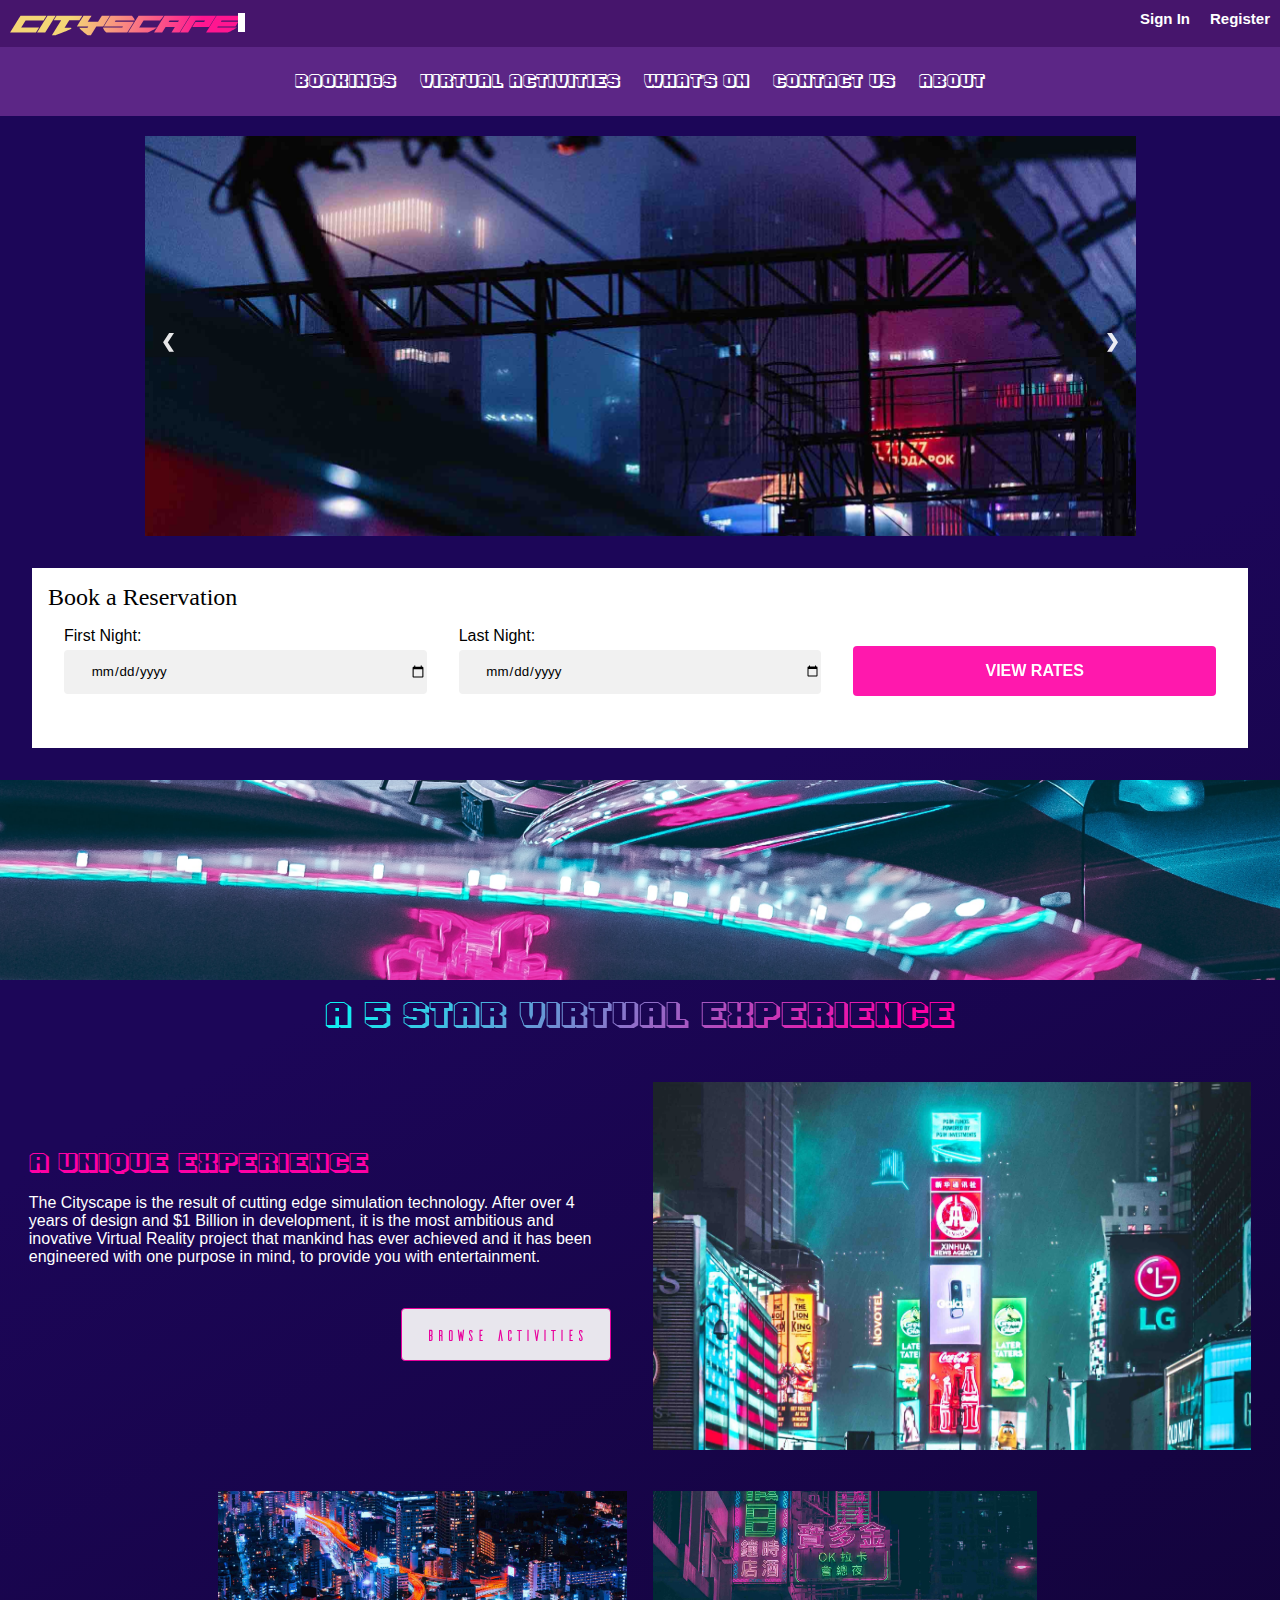
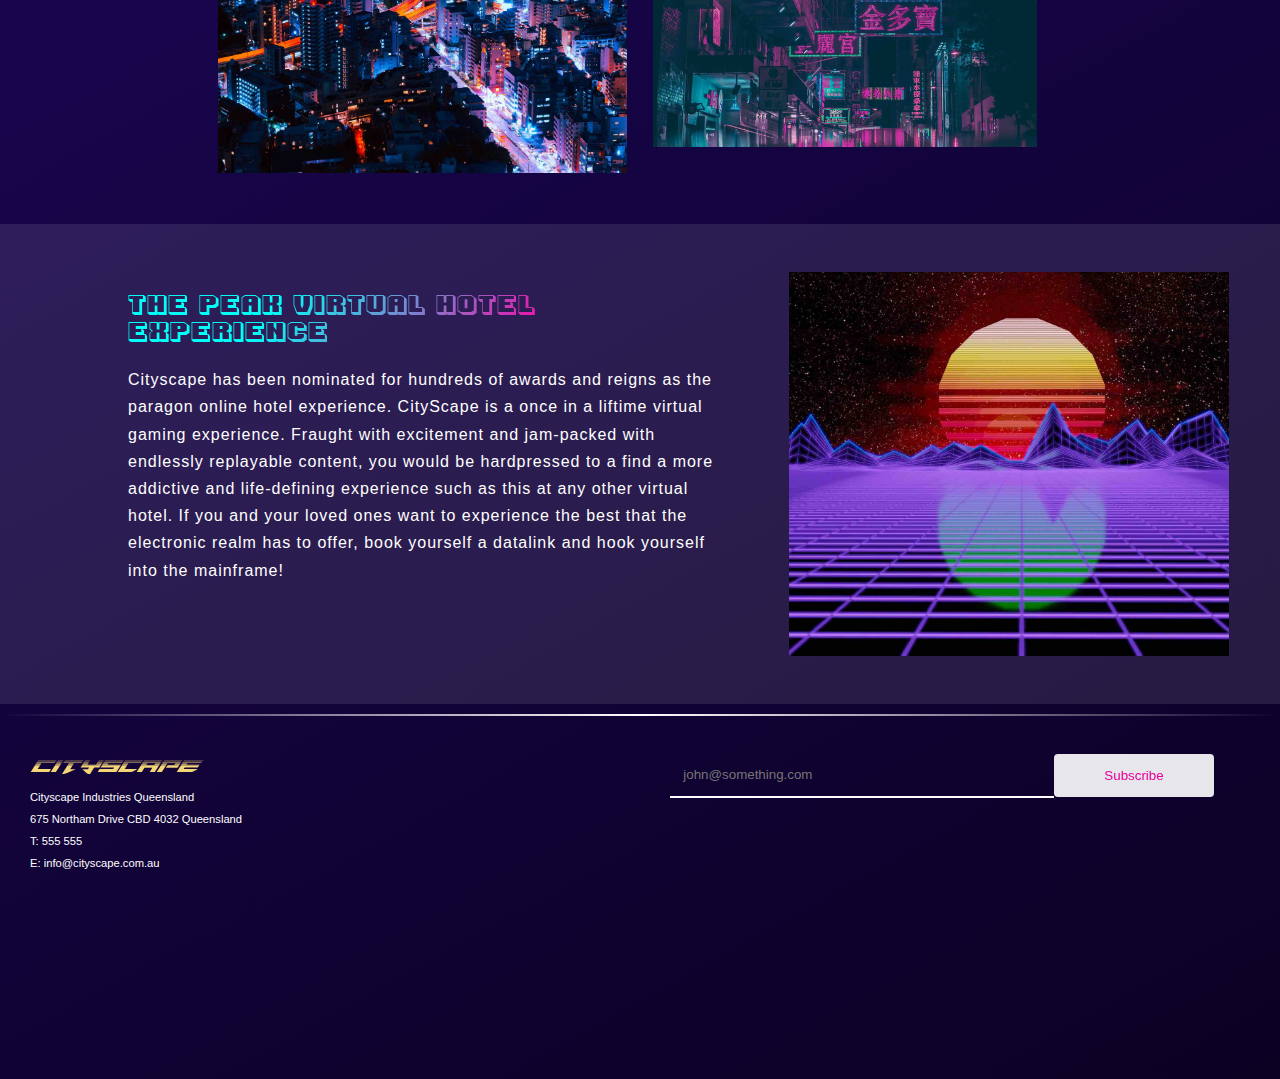
<file: index.html>
<!DOCTYPE html>
<html lang="en">
<head>
	<meta charset="UTF-8">
	<meta name="viewport" content="width=device-width, initial-scale=1.0">
	<meta name="theme-color" content="#ff00b7">
	
	<title>Home</title>
	<meta name="description" content="DECO1400 Website | Home">
  	<meta name="author" content="Gabriel McHugh - S4352299">

  	<link href="https://fonts.googleapis.com/css2?family=DM+Mono&display=swap" rel="stylesheet">
  	<link href="https://fonts.googleapis.com/css?family=Archivo:500|Open+Sans:300,700" rel="stylesheet">

  	<link href="main.css" rel="stylesheet" type="text/css">
  	<link href="slideshow.css" rel="stylesheet" type="text/css">
</head>
<body>
	<header class="top-header">
	  	<ul>
	  		<li><a class="logo" href="index.html">CityScape<div id="cursor"></div></a></li>
	  		<i class="hamburgericon" onclick="openmenu()">
	  			<div class="bar1"></div>
				<div class="bar2"></div>
				<div class="bar3"></div>
	  		</i>

	  		<li><a id="registerlink" href="#" onclick="openModal('register-modal')">Register</a></li>
	  		<li><a id="signinlink" href="#" onclick="openModal('signupmodal')">Sign In</a></li>
	  	</ul>
	</header>
	<nav class="bottom-header" id="stickyheader">
		  	<ul>
			  	<li><a href="booking.html">BOOKINGS</a></li>
			  	<li><a href="virtualactivities.html">VIRTUAL ACTIVITIES</a></li>
			  	<li><a href="whatson.html">What's on</a></li>
			  	<li><a href="contactus.html">Contact Us</a></li>
			  	<li><a href="about.html">About</a></li>
		  	</ul>
	</nav>
	<div class="slideshow">
		<img class="mySlides" src="dystopia.jpg" alt="a foggy city" width="100px">
		<img class="mySlides" src="cyberpunk.jpg" alt="a blue pink neon street" width="100px">
		<img class="mySlides" src="./images/neon1.jpg" alt="a street filled with signs" width="100px">
		<img class="mySlides" src="./images/neon2.jpg" alt="a street at night" width="100px">
		<img class="mySlides" src="./images/neon3.jpg" alt="a city at night" width="100px">
		<button class="prev" onclick="plusDivs(-1)">&#10094;</button>
		<button class="next" onclick="plusDivs(+1)">&#10095;</button>
	</div>
	<section class="reservation">
		<h2>Book a Reservation</h2>
		<div class="reservation-container">
			<div class="left-column">
				<label for="firstid">First Night:</label>
		  		<input type="date" id="firstid" name="firstid">
	  		</div>
	  		<div class="right-column">
		  		<label for="lastid">Last Night:</label>
		  		<input type="date" id="lastid" name="lastid">
		  	</div>
		  	<div class="end-column">
		  		<a href="booking.html">View Rates</a>
		  	</div>
		</div>
	</section>
	<div class="parallax index-parallax"></div>
	<section class="hotel-description">
			<h1 class="neon-gradient"><center>A 5 Star Virtual Experience</center></h1>
		<div class="quadrant-container">
			<div class="quadrant upper-left">
				<div class="buffer"></div>
				<h2 >A Unique Experience</h2>
				<p>The Cityscape is the result of cutting edge simulation technology. After over 4 years of design and $1 Billion in development, it is the most ambitious and inovative Virtual Reality project that mankind has ever achieved and it has been engineered with one purpose in mind, to provide you with entertainment.</p>
				<br>
				<a href="virtualactivities.html"><b>Browse Activities</b></a>
			</div>
			<div class="quadrant upper-right">
				<img src="./images/neonsquare2.jpg" alt="neon city square at night">
			</div>
			<div class="quadrant lower-left">
				<img src="./images/neon4.jpg" alt="long exposure of city and highway">
			</div>
			<div class="quadrant lower-right">
				<img src="cyberpunk.jpg" alt="neon city street">
			</div>
		</div>
	</section>
	<article class="lower-description">
		<div>
			<h2 class="neon-gradient">The Peak Virtual Hotel Experience</h2>
			<p>Cityscape has been nominated for hundreds of awards and reigns as the paragon online hotel experience. CityScape is a once in a liftime virtual gaming experience. Fraught with excitement and jam-packed with endlessly replayable content, you would be hardpressed to a find a more addictive and life-defining experience such as this at any other virtual hotel. If you and your loved ones want to experience the best that the electronic realm has to offer, book yourself a datalink and hook yourself into the mainframe!</p>
		</div>
		<img src="synthwave.jpg" alt="synthwave sunrise">
	</article>
	<footer>
		<hr>
		<div class="bottom-flex">
			<div class="col1">
				<h1 class="logo">Cityscape</h1>
				<ul>
					<li>Cityscape Industries Queensland</li>
					<li>675 Northam Drive CBD 4032 Queensland</li>
					<li>T: 555 555</li>
					<li>E: info@cityscape.com.au</li>
				</ul>
			</div>
			<div class="col2">
				<label for="guestemail" class="field-label">Email Address</label>
				<input type="email" name="guestemail" id="guestemail" class="gui-input" required="" placeholder="john@something.com">
				<button>Subscribe</button>
			</div>
		</div>
	</footer>
	<div id="signupmodal" class="modal">
		<span onclick="closeModal('signupmodal')" class="close" title="Close Modal">&times;</span>
		<form class="modal-content" name="signin">
			<div class="modal-container">
				<h1>Sign In</h1>
				<hr>
				<label for="email"><b>Email</b></label>
				<input type="text" placeholder="Enter Email" name="email" required>

				<label for="psw"><b>Password</b></label>
				<input type="password" placeholder="Enter Password" name="psw" required>

				<div class="clearfix">
					<button type="button" onclick="closeModal('signupmodal')" class="cancelbtn">Cancel</button>
					<button type="button" class="signup" onclick="checkFormat('signupmodal', document.signin.email, document.signin.psw)">Sign Up</button>
				</div>
			</div>
		</form>
	</div>
	<div id="register-modal" class="modal">
		<span onclick="closeModal('register-modal')" class="close" title="Close Modal">&times;</span>
		<form class="modal-content" name="registration">
			<div class="modal-container">
				<h1>Register</h1>
				<p>Your password must have at least six letters, one uppercase character or one number</p>
				<hr>

				<label for="email"><b>Email</b></label>
				<input type="text" placeholder="Enter Email" name="email" id="email" required>

				<label for="psw"><b>Password</b></label>
				<input type="password" placeholder="Enter Password" name="psw" id="psw" required>	

				<label for="psw-repeat"><b>Repeat Password</b></label>
				<input type="password" placeholder="Repeat Password" name="pswrepeat" id="psw-repeat" required>

				<button type="button" onclick="closeModal('register-modal')" class="cancelbtn">Cancel</button>
				<button type="button" class="registerbtn" onclick="checkRegistrationFormat('register-modal', document.registration.email, document.registration.psw, document.registration.pswrepeat)">Register</button>
			</div>
		</form>
	</div>
	<script type="text/javascript" src="mobiledropdown.js"></script>
	<script type="text/javascript" src="slideshow.js"></script>
	<script type="text/javascript" src="modal.js"></script>
</body>
</html>
</file>
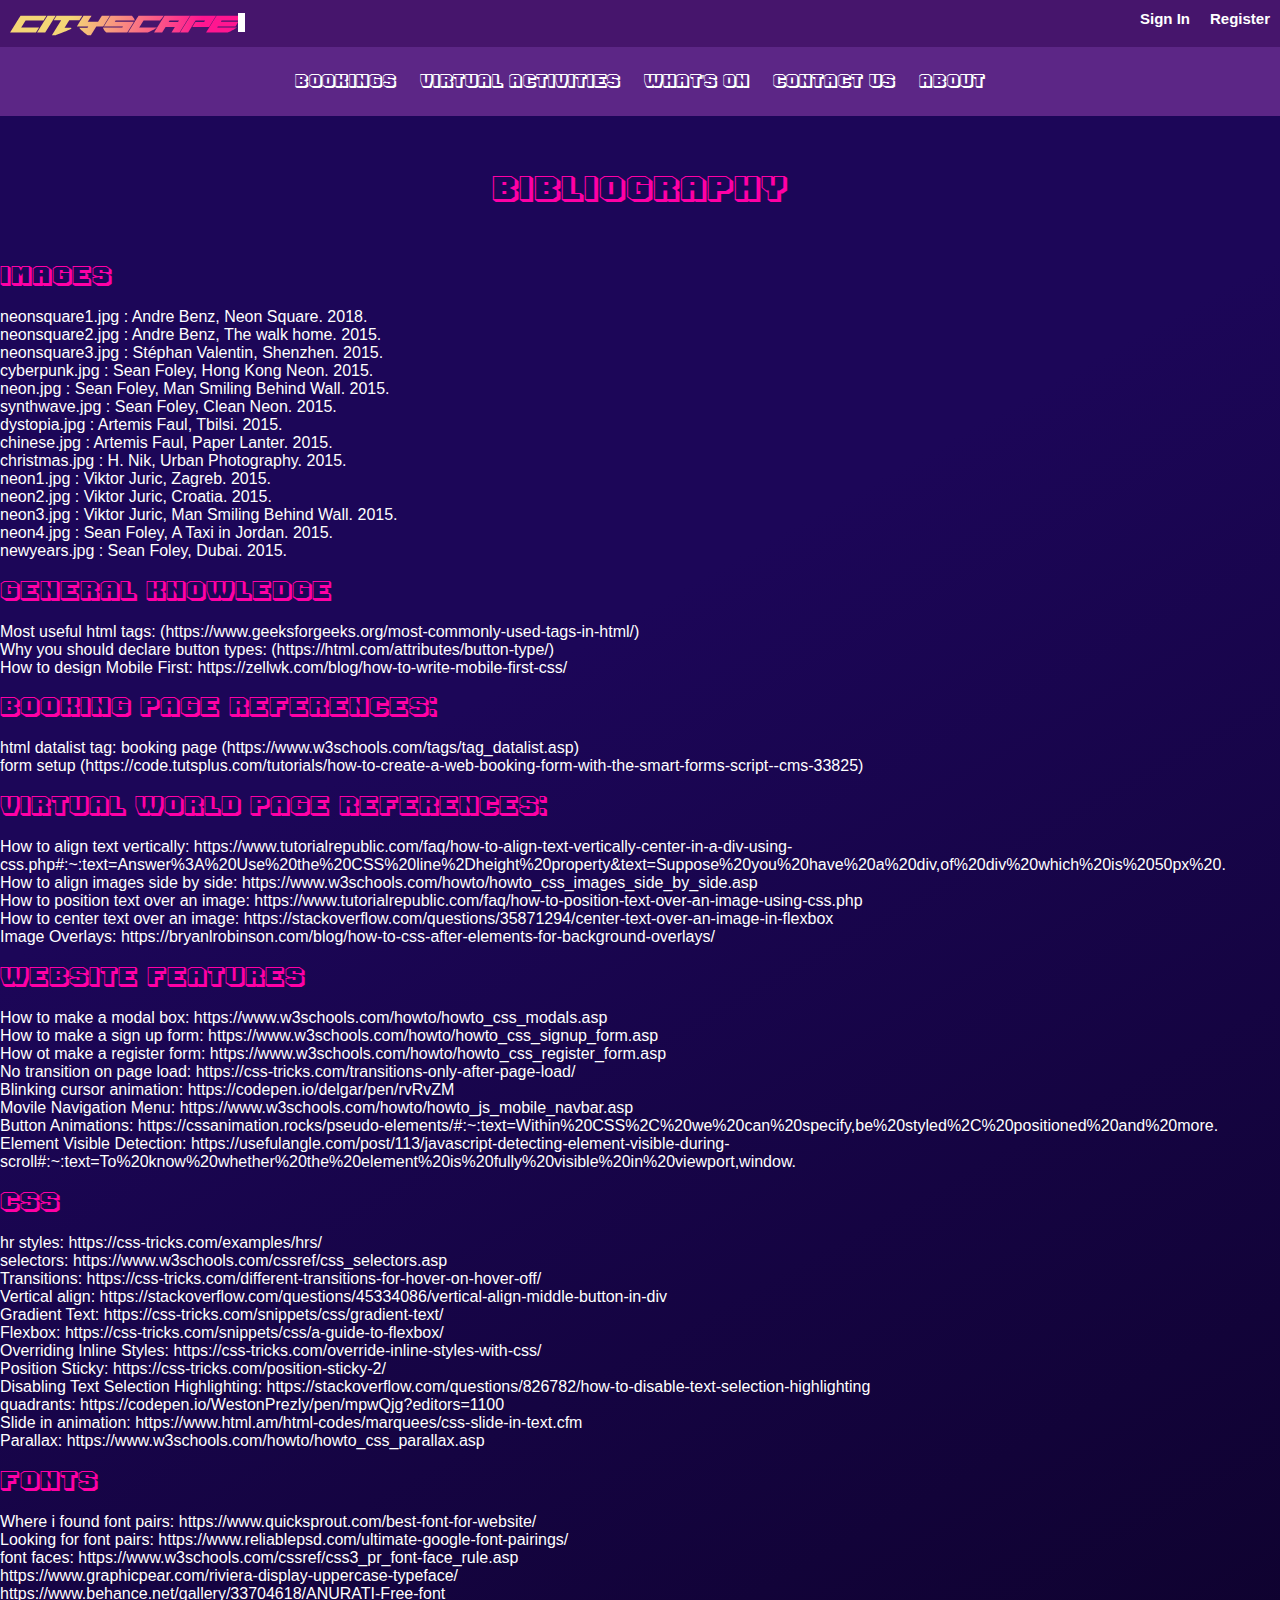
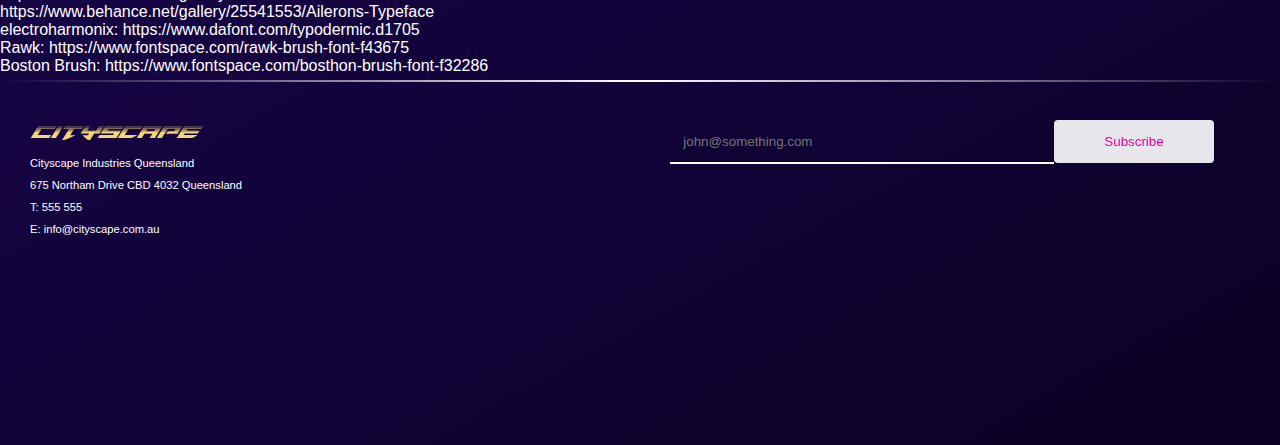
<file: about.html>
<!DOCTYPE html>
<html>
<head>
	<meta charset="UTF-8">
	<meta name="viewport" content="width=device-width, initial-scale=1.0">
	<meta name="theme-color" content="#ff00b7">
	
	<title>About</title>
	<meta name="description" content="DECO1400 Website | About">
  	<meta name="author" content="Gabriel McHugh - S4352299">

  	<link href="https://fonts.googleapis.com/css2?family=DM+Mono&display=swap" rel="stylesheet">
  	<link href="https://fonts.googleapis.com/css?family=Archivo:500|Open+Sans:300,700" rel="stylesheet">

  	<link href="main.css" rel="stylesheet" type="text/css">
  	<link href="slideshow.css" rel="stylesheet" type="text/css">
</head>
<body>
	<header class="top-header">
	  	<ul>
	  		<li><a class="logo" href="index.html">CityScape<div id="cursor"></div></a></li>
	  		<i class="hamburgericon" onclick="openmenu()">
	  			<div class="bar1"></div>
				<div class="bar2"></div>
				<div class="bar3"></div>
	  		</i>

	  		<li><a id="registerlink" href="#" onclick="openModal('register-modal')">Register</a></li>
	  		<li><a id="signinlink" href="#" onclick="openModal('signupmodal')">Sign In</a></li>
	  	</ul>
	</header>
	<nav class="bottom-header" id="stickyheader">
		  	<ul>
			  	<li><a href="booking.html">BOOKINGS</a></li>
			  	<li><a href="virtualactivities.html">VIRTUAL ACTIVITIES</a></li>
			  	<li><a href="whatson.html">What's on</a></li>
			  	<li><a href="contactus.html">Contact Us</a></li>
			  	<li><a href="about.html">About</a></li>
		  	</ul>
	</nav>
	<section>
		<br>
		<h1><center>Bibliography</center></h1>
		<br/>
		<ul>
			<h2>Images</h2>
			<li>neonsquare1.jpg : Andre Benz, Neon Square. 2018.</li>
			<li>neonsquare2.jpg : Andre Benz, The walk home. 2015.</li>
			<li>neonsquare3.jpg : Stéphan Valentin, Shenzhen. 2015.</li>
			<li>cyberpunk.jpg : Sean Foley, Hong Kong Neon. 2015.</li>
			<li>neon.jpg : Sean Foley, Man Smiling Behind Wall. 2015.</li>
			<li>synthwave.jpg : Sean Foley, Clean Neon. 2015.</li>
			<li>dystopia.jpg : Artemis Faul, Tbilsi. 2015.</li>
			<li>chinese.jpg : Artemis Faul, Paper Lanter. 2015.</li>
			<li>christmas.jpg : H. Nik, Urban Photography. 2015.</li>
			<li>neon1.jpg : Viktor Juric, Zagreb. 2015.</li>
			<li>neon2.jpg : Viktor Juric, Croatia. 2015.</li>
			<li>neon3.jpg : Viktor Juric, Man Smiling Behind Wall. 2015.</li>
			<li>neon4.jpg : Sean Foley, A Taxi in Jordan. 2015.</li>
			<li>newyears.jpg : Sean Foley, Dubai. 2015.</li>
		</ul>
		<ul>
			<h2>General Knowledge</h2>
			<li>Most useful html tags: (https://www.geeksforgeeks.org/most-commonly-used-tags-in-html/)</li>
			<li>Why you should declare button types: (https://html.com/attributes/button-type/)</li>
			<li>How to design Mobile First: https://zellwk.com/blog/how-to-write-mobile-first-css/</li>
		</ul>
		<ul>
			<h2>Booking Page References:</h2>
			<li>html datalist tag: booking page (https://www.w3schools.com/tags/tag_datalist.asp)</li>
			<li>form setup (https://code.tutsplus.com/tutorials/how-to-create-a-web-booking-form-with-the-smart-forms-script--cms-33825)</li>
		</ul>
		<ul>
			<h2>Virtual World Page References:</h2>
			<li>How to align text vertically: https://www.tutorialrepublic.com/faq/how-to-align-text-vertically-center-in-a-div-using-css.php#:~:text=Answer%3A%20Use%20the%20CSS%20line%2Dheight%20property&text=Suppose%20you%20have%20a%20div,of%20div%20which%20is%2050px%20.</li>
			<li>How to align images side by side: https://www.w3schools.com/howto/howto_css_images_side_by_side.asp</li>
			<li>How to position text over an image: https://www.tutorialrepublic.com/faq/how-to-position-text-over-an-image-using-css.php</li>
			<li>How to center text over an image: https://stackoverflow.com/questions/35871294/center-text-over-an-image-in-flexbox</li>
			<li>Image Overlays: https://bryanlrobinson.com/blog/how-to-css-after-elements-for-background-overlays/</li>
		</ul>
		<ul>
			<h2>Website Features</h2>
			<li>How to make a modal box: https://www.w3schools.com/howto/howto_css_modals.asp</li>
			<li>How to make a sign up form: https://www.w3schools.com/howto/howto_css_signup_form.asp</li>
			<li>How ot make a register form: https://www.w3schools.com/howto/howto_css_register_form.asp</li>
			<li>No transition on page load: https://css-tricks.com/transitions-only-after-page-load/</li>
			<li>Blinking cursor animation: https://codepen.io/delgar/pen/rvRvZM</li>
			<li>Movile Navigation Menu: https://www.w3schools.com/howto/howto_js_mobile_navbar.asp</li>
			<li>Button Animations: https://cssanimation.rocks/pseudo-elements/#:~:text=Within%20CSS%2C%20we%20can%20specify,be%20styled%2C%20positioned%20and%20more.</li>
			<li>Element Visible Detection: https://usefulangle.com/post/113/javascript-detecting-element-visible-during-scroll#:~:text=To%20know%20whether%20the%20element%20is%20fully%20visible%20in%20viewport,window.</li>
		</ul>
		<ul>
			<h2>CSS</h2>
			<li>hr styles: https://css-tricks.com/examples/hrs/</li>
			<li>selectors: https://www.w3schools.com/cssref/css_selectors.asp</li>
			<li>Transitions: https://css-tricks.com/different-transitions-for-hover-on-hover-off/</li>
			<li>Vertical align: https://stackoverflow.com/questions/45334086/vertical-align-middle-button-in-div</li>
			<li>Gradient Text: https://css-tricks.com/snippets/css/gradient-text/</li>
			<li>Flexbox: https://css-tricks.com/snippets/css/a-guide-to-flexbox/</li>
			<li>Overriding Inline Styles: https://css-tricks.com/override-inline-styles-with-css/</li>
			<li>Position Sticky: https://css-tricks.com/position-sticky-2/</li>
			<li>Disabling Text Selection Highlighting: https://stackoverflow.com/questions/826782/how-to-disable-text-selection-highlighting</li>
			<li>quadrants: https://codepen.io/WestonPrezly/pen/mpwQjg?editors=1100</li>
			<li>Slide in animation: https://www.html.am/html-codes/marquees/css-slide-in-text.cfm</li>
			<li>Parallax: https://www.w3schools.com/howto/howto_css_parallax.asp</li>
		</ul>
		<ul>
			<h2>Fonts</h2>
			<li>Where i found font pairs: https://www.quicksprout.com/best-font-for-website/</li>
			<li>Looking for font pairs: https://www.reliablepsd.com/ultimate-google-font-pairings/</li>
			<li>font faces: https://www.w3schools.com/cssref/css3_pr_font-face_rule.asp</li>
			<li>https://www.graphicpear.com/riviera-display-uppercase-typeface/</li>
			<li>https://www.behance.net/gallery/33704618/ANURATI-Free-font</li>
			<li>https://www.behance.net/gallery/25541553/Ailerons-Typeface</li>
			<li>electroharmonix: https://www.dafont.com/typodermic.d1705</li>
			<li>Rawk: https://www.fontspace.com/rawk-brush-font-f43675</li>
			<li>Boston Brush: https://www.fontspace.com/bosthon-brush-font-f32286</li>
		</ul>
	</section>
	<footer>
		<hr>
		<div class="bottom-flex">
			<div class="col1">
				<h1 class="logo">Cityscape</h1>
				<ul>
					<li>Cityscape Industries Queensland</li>
					<li>675 Northam Drive CBD 4032 Queensland</li>
					<li>T: 555 555</li>
					<li>E: info@cityscape.com.au</li>
				</ul>
			</div>
			<div class="col2">
				<label for="guestemail" class="field-label">Email Address</label>
				<input type="email" name="guestemail" id="guestemail" class="gui-input" required="" placeholder="john@something.com">
				<button>Subscribe</button>
			</div>
		</div>
	</footer>
	<div id="signupmodal" class="modal">
		<span onclick="closeModal('signupmodal')" class="close" title="Close Modal">&times;</span>
		<form class="modal-content" name="signin">
			<div class="modal-container">
				<h1>Sign In</h1>
				<hr>
				<label for="email"><b>Email</b></label>
				<input type="text" placeholder="Enter Email" name="email" required>

				<label for="psw"><b>Password</b></label>
				<input type="password" placeholder="Enter Password" name="psw" required>

				<div class="clearfix">
					<button type="button" onclick="closeModal('signupmodal')" class="cancelbtn">Cancel</button>
					<button type="button" class="signup" onclick="checkFormat('signupmodal', document.signin.email, document.signin.psw)">Sign Up</button>
				</div>
			</div>
		</form>
	</div>
	<div id="register-modal" class="modal">
		<span onclick="closeModal('register-modal')" class="close" title="Close Modal">&times;</span>
		<form class="modal-content" name="registration">
			<div class="modal-container">
				<h1>Register</h1>
				<p>Your password must have at least six letters, one uppercase character or one number</p>
				<hr>

				<label for="email"><b>Email</b></label>
				<input type="text" placeholder="Enter Email" name="email" id="email" required>

				<label for="psw"><b>Password</b></label>
				<input type="password" placeholder="Enter Password" name="psw" id="psw" required>	

				<label for="psw-repeat"><b>Repeat Password</b></label>
				<input type="password" placeholder="Repeat Password" name="pswrepeat" id="psw-repeat" required>

				<button type="button" onclick="closeModal('register-modal')" class="cancelbtn">Cancel</button>
				<button type="button" class="registerbtn" onclick="checkRegistrationFormat('register-modal', document.registration.email, document.registration.psw, document.registration.pswrepeat)">Register</button>
			</div>
		</form>
	</div>
	<script type="text/javascript" src="mobiledropdown.js"></script>
	<script type="text/javascript" src="modal.js"></script>
</body>
</html>
</file>
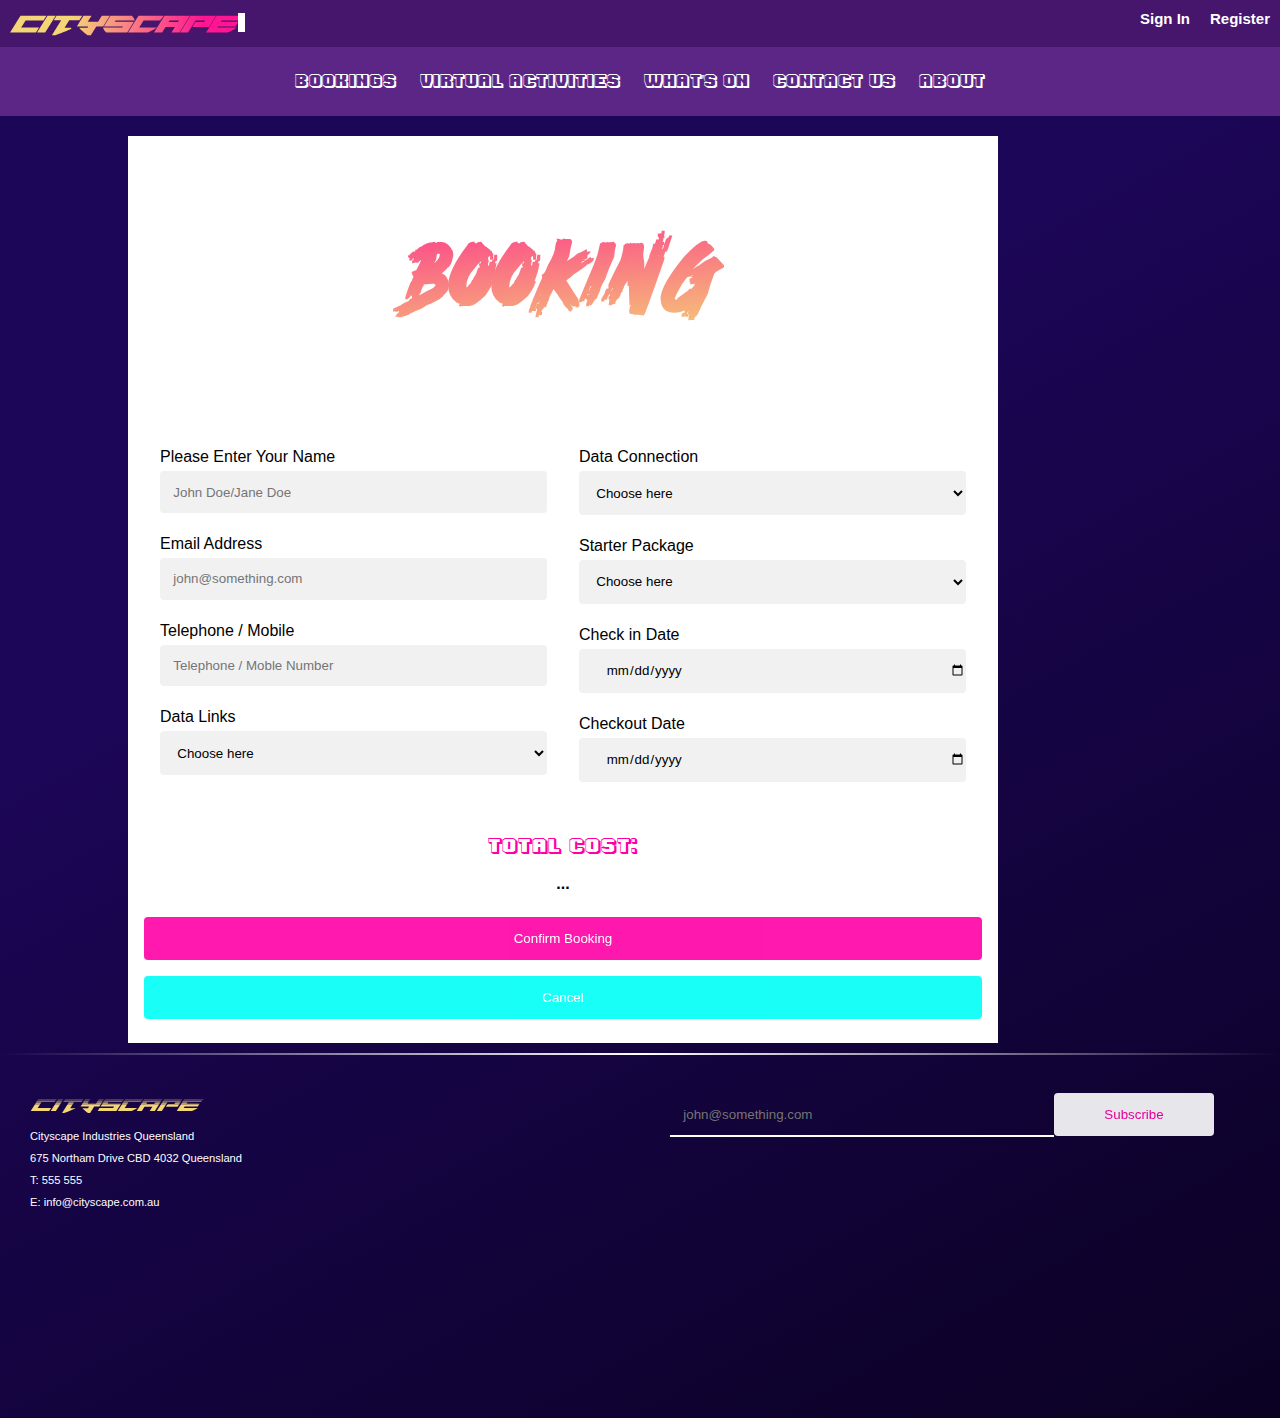
<file: booking.html>
<!DOCTYPE html>
<html lang="en">
<head>
	<meta charset="UTF-8">
	<meta name="viewport" content="width=device-width, initial-scale=1.0">
	<meta name="theme-color" content="#ff00b7">
	
	<title></title>
	<meta name="description" content="DECO1400 Website | Booking">
  	<meta name="author" content="Gabriel McHugh - S4352299">

  	<link href="main.css" rel="stylesheet" type="text/css">

</head>
<body>
	<header class="top-header">
	  	<ul>
	  		<li><a class="logo" href="index.html">CityScape<div id="cursor"></div></a></li>
	  		<i class="hamburgericon" onclick="openmenu()">
	  			<div class="bar1"></div>
				<div class="bar2"></div>
				<div class="bar3"></div>
	  		</i>
	  		<li><a id="registerlink" href="#" onclick="openModal('register-modal')">Register</a></li>
	  		<li><a id="signinlink" href="#" onclick="openModal('signupmodal')">Sign In</a></li>
	  	</ul>
	</header>
	<nav class="bottom-header" id="stickyheader">
		  	<ul>
			  	<li><a href="booking.html">BOOKINGS</a></li>
			  	<li><a href="virtualactivities.html">VIRTUAL ACTIVITIES</a></li>
			  	<li><a href="whatson.html">What's on</a></li>
			  	<li><a href="contactus.html">Contact Us</a></li>
			  	<li><a href="about.html">About</a></li>
		  	</ul>
	</nav>
	<section class="booking-form">
		<div class="form-header">
			<center><h2>Booking</h2></center>
		</div>
		<form class="form-body" method="post" name="booking" id="contact">
	    	<div class="form-columns">
	    		<div class="form-left">
			 		<div class="section">
					  	<label for="guestname">Please Enter Your Name</label>
						<input type="text" name="guestname" id="guestname" class="gui-input" required="" placeholder="John Doe/Jane Doe">
					</div>
					<div class="frm-row">
					    <label for="guestemail">Email Address</label>
					    <input type="email" name="guestemail" id="guestemail" class="gui-input" required="" placeholder="john@something.com">
					</div>
					<div>
					    <label for="guestelephone">Telephone / Mobile</label>
					      <input type="text" name="guestelephone" id="guestelephone" class="gui-input" required="" placeholder="Telephone / Moble Number">
					</div>
		    		<div>
		    			<label for="links">Data Links</label>
			    		<select class="select" name="links" onchange="updatePrice()">
			    			<option value="" selected disabled hidden>Choose here</option>
						  	<option value="100">$100 Silver Datalink</option>
						   	<option value="200">$200 Gold Datalink</option>
						    <option value="300">$300 Platinum Datalink</option>
						</select>
			 		</div>
				</div>
				<div class="form-right">
			 		<div>
			 			<label for="connection">Data Connection</label>
					  	<select class="select" name="connection" onchange="updatePrice()">
			    			<option value="" selected disabled hidden>Choose here</option>
						  	<option value="50">$50 One Tbps</option>
						   	<option value="90">$90 Two Tbps</option>
						    <option value="120">$120 Three Tbps</option>
						</select>
			 		</div>
			 		<div>
			 			<label for="package">Starter Package</label>
			 			<select class="select" name="package" onchange="updatePrice()">
			    			<option value="" selected disabled hidden>Choose here</option>
						  	<option value="40">$40 Beginner Package</option>
						   	<option value="100">$100 Intermediate Package</option>
						    <option value="200">$200 Professional Package</option>
						</select>
			 		</div>
			 		<div>
			 			<label>Check in Date</label>
			 			<input type="date" name="checkin">
			 		</div>
			 		<div>
			 			<label>Checkout Date</label>
			 			<input type="date" name="checkout">
			 		</div>
		 		</div>
	     	</div>
		    <div class="form-footer">
		    	<center>
		    		<h3>Total Cost:</h3>
		    		<p id="cost">...</p>
		    	</center>
		        <button type="button" class="button" id="confirm" onclick="checkBookingFormat('confirmation-modal', document.booking.guestname, document.booking.guestemail, document.booking.guestelephone, document.booking.links, document.booking.connection, document.booking.package, document.booking.checkin, document.booking.checkout)">Confirm Booking</button>
	        	<button type="reset" class="button">Cancel</button>
		    </div>
    	</form>
	</section>
	<div class="modal" id="myModal" >
		<div class="modal-content">
			<span class="close">&times;</span>
			<p>Thank you for booking!</p>
		</div>
	</div>
	<footer>
		<hr>
		<div class="bottom-flex">
			<div class="col1">
				<h1 class="logo">Cityscape</h1>
				<ul>
					<li>Cityscape Industries Queensland</li>
					<li>675 Northam Drive CBD 4032 Queensland</li>
					<li>T: 555 555</li>
					<li>E: info@cityscape.com.au</li>
				</ul>
			</div>
			<div class="col2">
				<label for="guestemail" class="field-label">Email Address</label>
				<input type="email" name="guestemail" id="guestemail" class="gui-input" required="" placeholder="john@something.com">
				<button>Subscribe</button>
			</div>
		</div>
	</footer>
	<div id="signupmodal" class="modal">
		<span onclick="closeModal('signupmodal')" class="close" title="Close Modal">&times;</span>
		<form class="modal-content" name="signin">
			<div class="modal-container">
				<h1>Sign In</h1>
				<hr>
				<label for="email"><b>Email</b></label>
				<input type="text" placeholder="Enter Email" name="email" required>

				<label for="psw"><b>Password</b></label>
				<input type="password" placeholder="Enter Password" name="psw" required>

				<div class="clearfix">
					<button type="button" onclick="closeModal('signupmodal')" class="cancelbtn">Cancel</button>
					<button type="button" class="signup" onclick="checkFormat('signupmodal', document.signin.email, document.signin.psw)">Sign Up</button>
				</div>
			</div>
		</form>
	</div>
	<div id="register-modal" class="modal">
		<span onclick="closeModal('register-modal')" class="close" title="Close Modal">&times;</span>
		<form class="modal-content" name="registration">
			<div class="modal-container">
				<h1>Register</h1>
				<p>Your password must have at least six letters, one uppercase character or one number</p>
				<hr>

				<label for="email"><b>Email</b></label>
				<input type="text" placeholder="Enter Email" name="email" id="email" required>

				<label for="psw"><b>Password</b></label>
				<input type="password" placeholder="Enter Password" name="psw" id="psw" required>	

				<label for="psw-repeat"><b>Repeat Password</b></label>
				<input type="password" placeholder="Repeat Password" name="pswrepeat" id="psw-repeat" required>

				<button type="button" onclick="closeModal('register-modal')" class="cancelbtn">Cancel</button>
				<button type="button" class="registerbtn" onclick="checkRegistrationFormat('register-modal', document.registration.email, document.registration.psw, document.registration.pswrepeat)">Register</button>
			</div>
		</form>
	</div>
	<div id="confirmation-modal" class="modal">
		<a href="index.html"><span onclick="closeModal('confirmation-modal')" class="close" title="Close Modal">&times;</span></a>
		<form class="modal-content" action="action_page.php">
			<div class="modal-container">
				<p>Thank you!</p>
			</div>
		</form>
	</div>
	<script type="text/javascript" src="mobiledropdown.js"></script>
	<script type="text/javascript" src="modal.js"></script>
	<script type="text/javascript" src="price.js"></script>
</body>
</html>
</file>
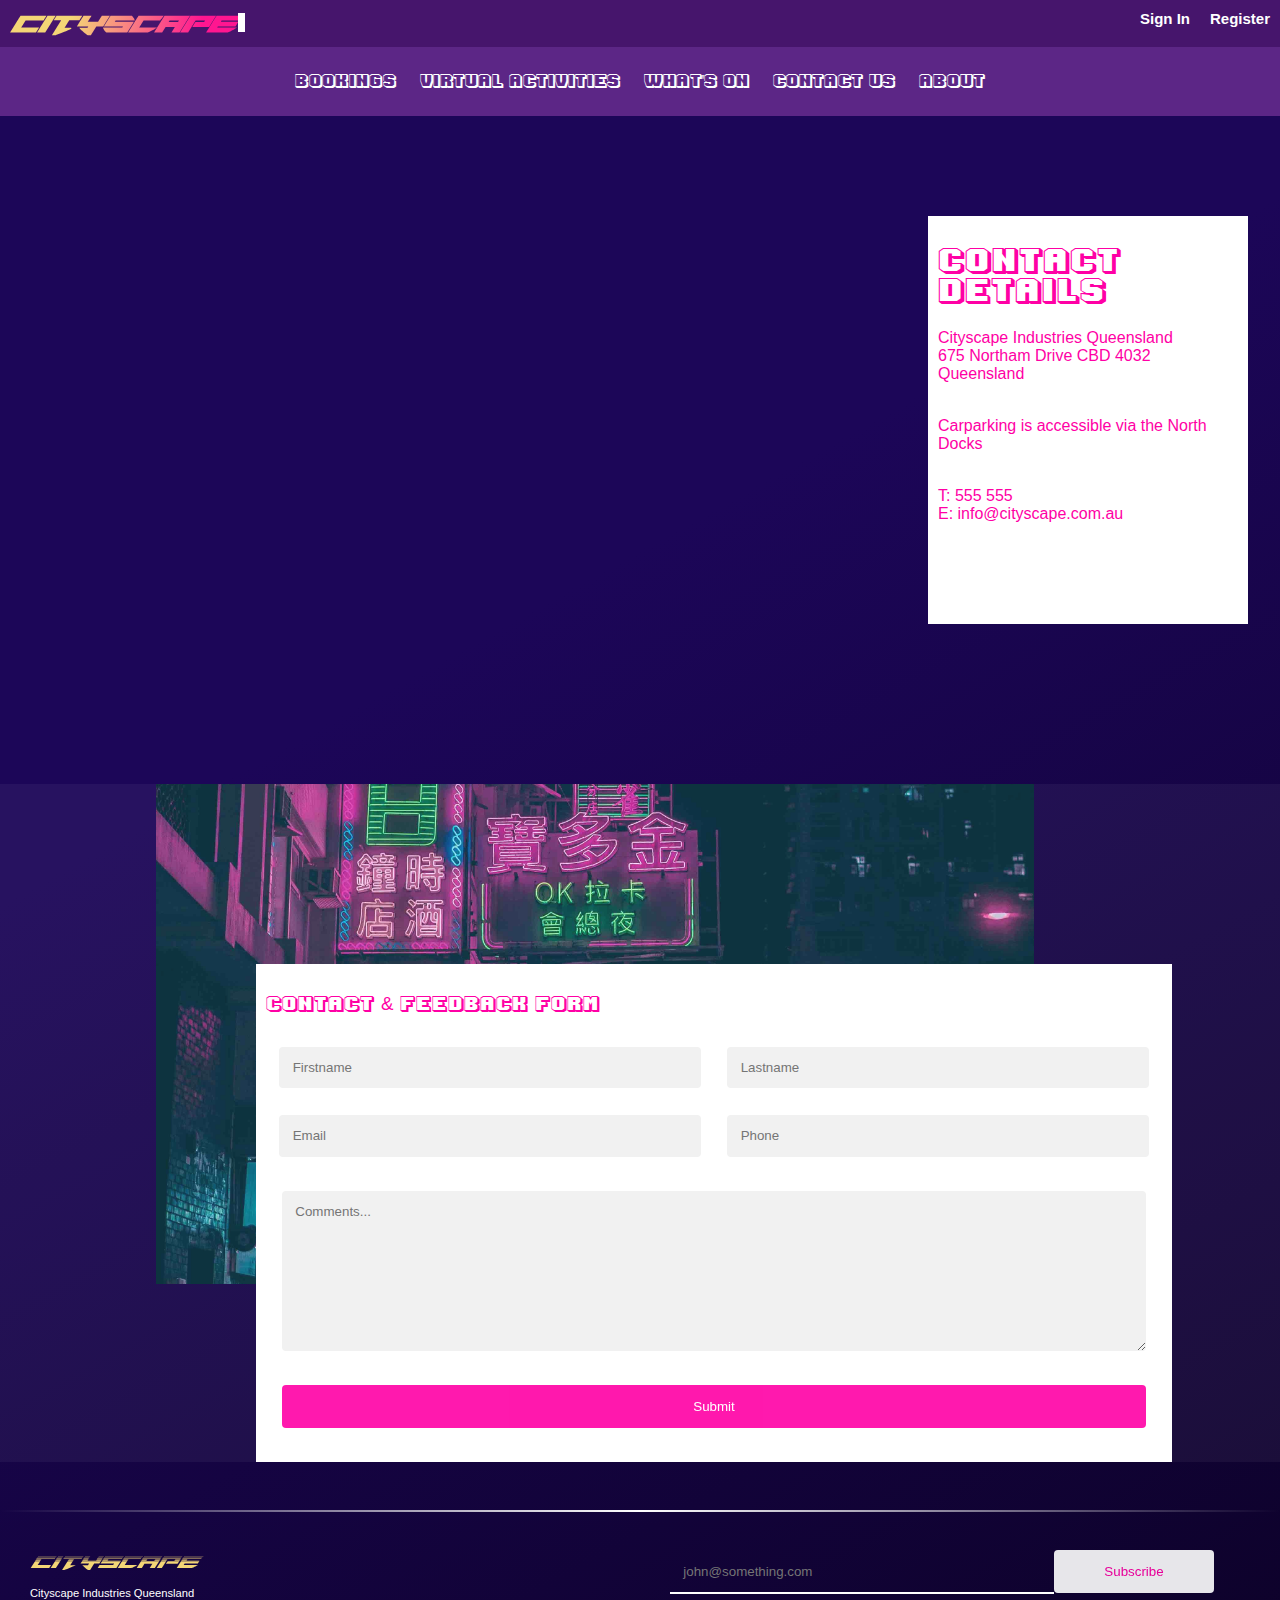
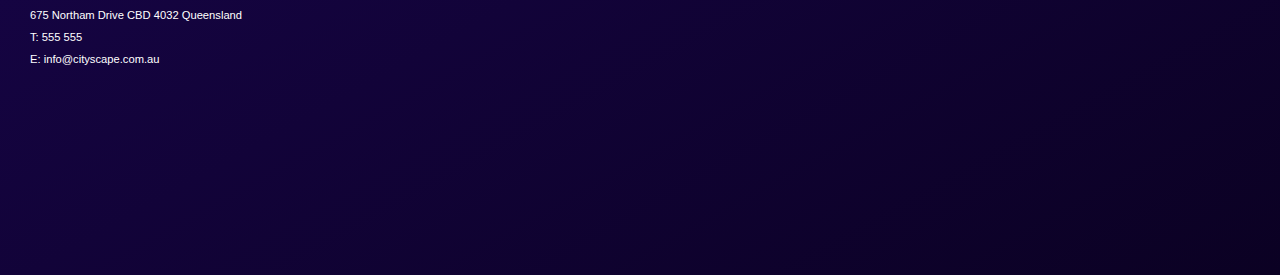
<file: contactus.html>
<!DOCTYPE html>
<html lang="en">
<head>
	<meta charset="UTF-8">
	<meta name="viewport" content="width=device-width, initial-scale=1.0">
	<meta name="theme-color" content="#ff00b7">
	
	<title>Contact Us</title>
	<meta name="description" content="DECO1400 Website | Contact US">
  	<meta name="author" content="Gabriel McHugh - S4352299">

  	<link href="https://fonts.googleapis.com/css2?family=DM+Mono&display=swap" rel="stylesheet">
  	<link href="https://fonts.googleapis.com/css?family=Archivo:500|Open+Sans:300,700" rel="stylesheet">

  	<link href="main.css" rel="stylesheet" type="text/css">
</head>
<body>
	<header class="top-header">
	  	<ul>
	  		<li><a class="logo" href="index.html">CityScape<div id="cursor"></div></a></li>
	  		<i class="hamburgericon" onclick="openmenu()">
	  			<div class="bar1"></div>
				<div class="bar2"></div>
				<div class="bar3"></div>
	  		</i>

	  		<li><a id="registerlink" href="#" onclick="openModal('register-modal')">Register</a></li>
	  		<li><a id="signinlink" href="#" onclick="openModal('signupmodal')">Sign In</a></li>
	  	</ul>
	</header>
	<nav class="bottom-header" id="stickyheader">
		  	<ul>
			  	<li><a href="booking.html">BOOKINGS</a></li>
			  	<li><a href="virtualactivities.html">VIRTUAL ACTIVITIES</a></li>
			  	<li><a href="whatson.html">What's on</a></li>
			  	<li><a href="contactus.html">Contact Us</a></li>
			  	<li><a href="about.html">About</a></li>
		  	</ul>
	</nav>
	<section class="locationdetails">
		<article>
			<h1>Contact Details</h1>
				<ul>
					<li>Cityscape Industries Queensland</li>
					<li>675 Northam Drive CBD 4032 Queensland</li>
					<br/>
					<p>Carparking is accessible via the North Docks</p>
					<br/>
					<li>T: 555 555</li>
					<li>E: info@cityscape.com.au</li>
				</ul>
		</article>
		<iframe src="https://www.google.com/maps/embed?pb=!1m14!1m12!1m3!1d14159.766292159009!2d153.02296214277058!3d-27.471078276950497!2m3!1f0!2f0!3f0!3m2!1i1024!2i768!4f13.1!5e0!3m2!1sen!2sau!4v1591752002661!5m2!1sen!2sau" width="200" height="150" frameborder="0" style="border:0;" allowfullscreen="" aria-hidden="false" tabindex="0"></iframe>
	</section>
	<section class="feedback">
		<div class="feedback-container">
			<div class="form-image"></div>
			<form>
				<h3>Contact & Feedback Form</h3>
				<div class="feedback-columns">
					<label for="Firstname" class="field-label">Please Enter Your First Name</label>
					<input type="text" name="Firstname" id="Firstname" class="gui-input" placeholder="Firstname">
					<label for="Lastname" class="field-label">Please Enter Your Last Name</label>
					<input type="text" name="Lastname" id="Lastname" class="gui-input" placeholder="Lastname">
				</div>
				<div class="feedback-columns">
					<label for="Email" class="field-label">Please Enter Your Email</label>
					<input type="text" name="Email" id="Email" class="gui-input" placeholder="Email">
					<label for="Phone" class="field-label">Please Enter Your Phone</label>
					<input type="text" name="Phone" id="Phone" class="gui-input" placeholder="Phone">
				</div>
				<div class="textarea-container">
					<label for="Comments" class="field-label">Please Enter Your Comments</label>
					<textarea name="Comments" id="Comments" class="gui-input comments" placeholder="Comments..."></textarea>
					<button type="button" class="button" id="confirm">Submit</button>
				</div>
			</form>
		</div>
	</section>
	<footer>
		<hr>
		<div class="bottom-flex">
			<div class="col1">
				<h1 class="logo">Cityscape</h1>
				<ul>
					<li>Cityscape Industries Queensland</li>
					<li>675 Northam Drive CBD 4032 Queensland</li>
					<li>T: 555 555</li>
					<li>E: info@cityscape.com.au</li>
				</ul>
			</div>
			<div class="col2">
				<label for="guestemail" class="field-label">Email Address</label>
				<input type="email" name="guestemail" id="guestemail" class="gui-input" required="" placeholder="john@something.com">
				<button>Subscribe</button>
			</div>
		</div>
	</footer>
	<div id="signupmodal" class="modal">
		<span onclick="closeModal('signupmodal')" class="close" title="Close Modal">&times;</span>
		<form class="modal-content" name="signin">
			<div class="modal-container">
				<h1>Sign In</h1>
				<hr>
				<label for="email"><b>Email</b></label>
				<input type="text" placeholder="Enter Email" name="email" required>

				<label for="psw"><b>Password</b></label>
				<input type="password" placeholder="Enter Password" name="psw" required>

				<div class="clearfix">
					<button type="button" onclick="closeModal('signupmodal')" class="cancelbtn">Cancel</button>
					<button type="button" class="signup" onclick="checkFormat('signupmodal', document.signin.email, document.signin.psw)">Sign Up</button>
				</div>
			</div>
		</form>
	</div>
	<div id="register-modal" class="modal">
		<span onclick="closeModal('register-modal')" class="close" title="Close Modal">&times;</span>
		<form class="modal-content" name="registration">
			<div class="modal-container">
				<h1>Register</h1>
				<p>Your password must have at least six letters, one uppercase character or one number</p>
				<hr>

				<label for="email"><b>Email</b></label>
				<input type="text" placeholder="Enter Email" name="email" id="email" required>

				<label for="psw"><b>Password</b></label>
				<input type="password" placeholder="Enter Password" name="psw" id="psw" required>	

				<label for="psw-repeat"><b>Repeat Password</b></label>
				<input type="password" placeholder="Repeat Password" name="pswrepeat" id="psw-repeat" required>

				<button type="button" onclick="closeModal('register-modal')" class="cancelbtn">Cancel</button>
				<button type="button" class="registerbtn" onclick="checkRegistrationFormat('register-modal', document.registration.email, document.registration.psw, document.registration.pswrepeat)">Register</button>
			</div>
		</form>
	</div>
	<script type="text/javascript" src="mobiledropdown.js"></script>
	<script type="text/javascript" src="modal.js"></script>
</body>
</html>
</file>
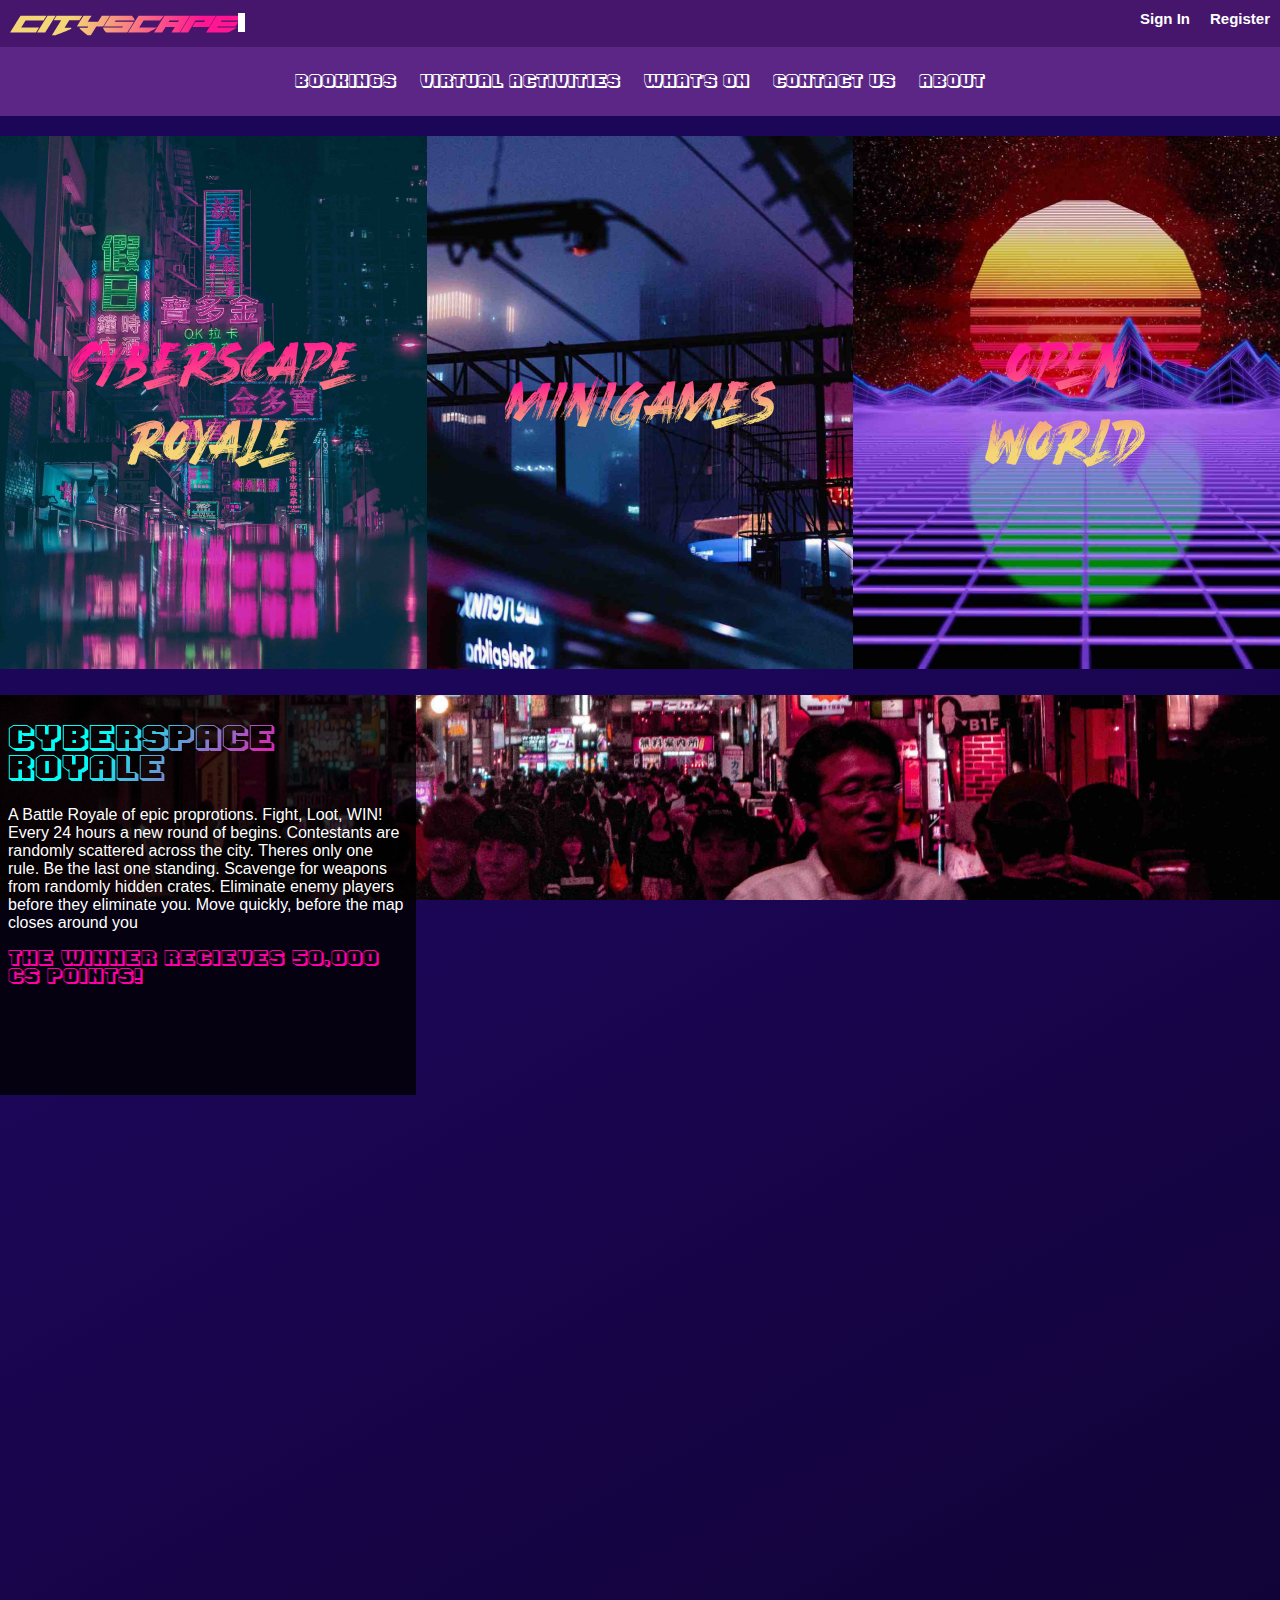
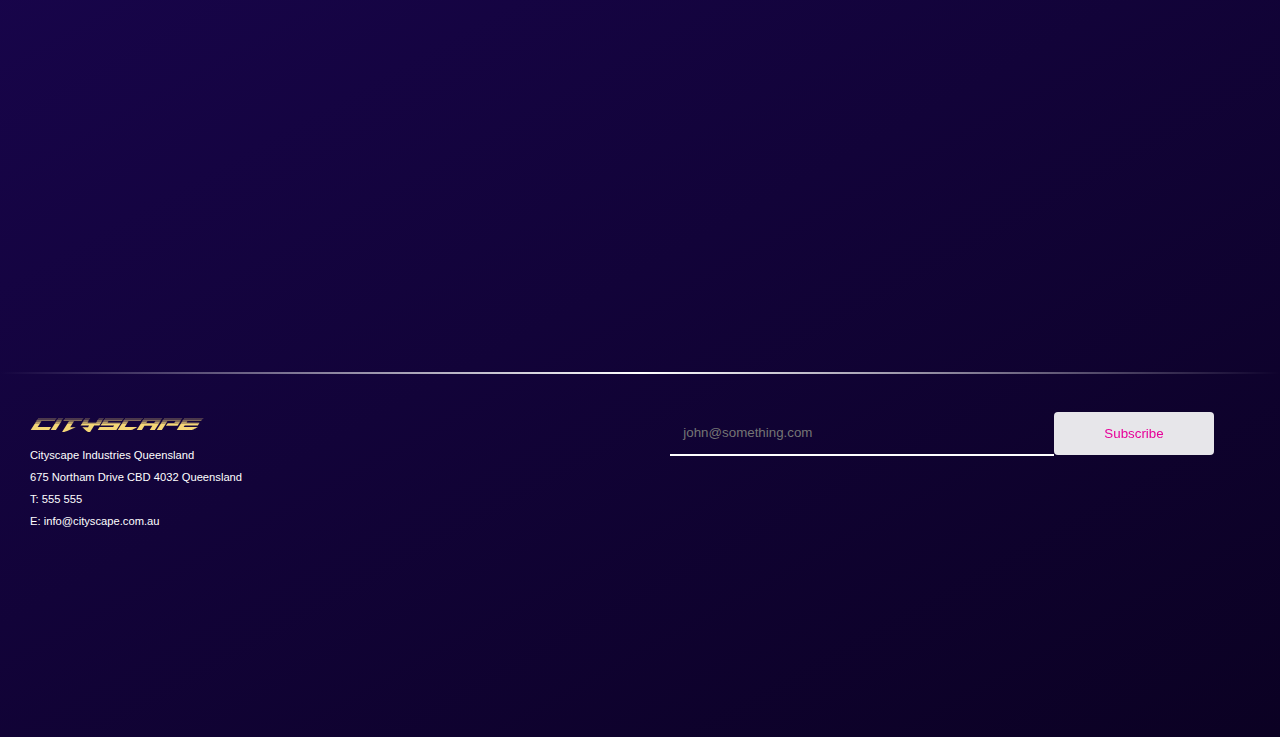
<file: virtualactivities.html>
<!DOCTYPE html>
<html lang="en">
<head>
	<meta charset="UTF-8">
	<meta name="viewport" content="width=device-width, initial-scale=1.0">
	<meta name="theme-color" content="#ff00b7">
	
	<title>Virtual Activities</title>
	<meta name="description" content="DECO1400 Website | Virtual Activities">
  	<meta name="author" content="Gabriel McHugh - S4352299">

  	<link href="main.css" rel="stylesheet" type="text/css">

</head>
<body class="preload" id="preload">
	<header class="top-header">
	  	<ul>
	  		<li><a class="logo" href="index.html">CityScape<div id="cursor"></div></a></li>
	  		<i class="hamburgericon" onclick="openmenu()">
	  			<div class="bar1"></div>
				<div class="bar2"></div>
				<div class="bar3"></div>
	  		</i>

	  		<li><a id="registerlink" href="#" onclick="openModal('register-modal')">Register</a></li>
	  		<li><a id="signinlink" href="#" onclick="openModal('signupmodal')">Sign In</a></li>
	  	</ul>
	</header>
	<nav class="bottom-header" id="stickyheader">
		  	<ul>
			  	<li><a href="booking.html">BOOKINGS</a></li>
			  	<li><a href="virtualactivities.html">VIRTUAL ACTIVITIES</a></li>
			  	<li><a href="whatson.html">What's on</a></li>
			  	<li><a href="contactus.html">Contact Us</a></li>
			  	<li><a href="about.html">About</a></li>
		  	</ul>
	</nav>
	<section class="activities">
		<div class="activities-container" onclick="onClick('royale')">
			<img src="cyberpunk.jpg" alt="neon city street" style="width:100px">
			<div class="centered-text"><h2>Cyberscape Royale</h2></div>
		</div>
		<div class="activities-container" onclick="onClick('minigames')">
			<img src="dystopia.jpg" alt="foggy city" style="width:100px">
			<div class="centered-text"><h2>Minigames</h2></div>
		</div>
		<div class="activities-container" onclick="onClick('openworld')">
			<img src="synthwave.jpg" alt="Synthwave sunrise" style="width:100px">
			<div class="centered-text"><h2>Open World</h2></div>
		</div> 	    
	</section>
	<section class="parallax parallax2 vc-right" >
		<div class="vwa-section" id="royale">	
			<h1 class="neon-gradient">Cyberspace Royale</h1>
			<p>A Battle Royale of epic proprotions. Fight, Loot, WIN! Every 24 hours a new round of begins. Contestants are randomly scattered across the city. Theres only one rule. Be the last one standing. Scavenge for weapons from randomly hidden crates. Eliminate enemy players before they eliminate you. Move quickly, before the map closes around you</p>
			<h3>The winner recieves 50,000 CS Points!</h3>
		</div>
	</section>
	<section class="parallax parallax3 vc-left" >
		<div class="vwa-section" id="minigames">	
			<h1 class="neon-gradient">Minigames</h1>
			<p>Racing across vector-based deserts, Parkouring voxel-generated towers, Solving mind-bending puzzles, the Cityscape is seeded with millions of carefully crafted minigames that will suprise you, engage you and keep you on the edge of your seat during your stay. Who needs physical sustainence when your having this much fun!</p>
			<h6>Each completed minigame has the chance of dropping a lootboxing which has an even rarer chance of winning a golden ticket!</h6>
		</div>
	</section>
	<section class="parallax parallax4 vc-right" >
		<div class="vwa-section" id="openworld">	
			<h1 class="neon-gradient">Open World</h1>
			<p>Whats that? You thought that was it? Well think again, the Cityscape is a fully immersive VR experience. That means that you and your loved onces can do everything that you would do in real life. Want to stay at home and relax? Want to go to the pool and try break the 100m freestroke record (Goodluck!) Want to knock back a few beers and watch the game with you buddies! No problem! All that and more in the matrix. </p>
			<h3>So immersive you'll lose touch with reality!</h3>
		</div>
	</section>
	<footer>
		<hr>
		<div class="bottom-flex">
			<div class="col1">
				<h1 class="logo">Cityscape</h1>
				<ul>
					<li>Cityscape Industries Queensland</li>
					<li>675 Northam Drive CBD 4032 Queensland</li>
					<li>T: 555 555</li>
					<li>E: info@cityscape.com.au</li>
				</ul>
			</div>
			<div class="col2">
				<label for="guestemail" class="field-label">Email Address</label>
				<input type="email" name="guestemail" id="guestemail" class="gui-input" required="" placeholder="john@something.com">
				<button>Subscribe</button>
			</div>
		</div>
	</footer>
	<div id="signupmodal" class="modal">
		<span onclick="closeModal('signupmodal')" class="close" title="Close Modal">&times;</span>
		<form class="modal-content" name="signin">
			<div class="modal-container">
				<h1>Sign In</h1>
				<hr>
				<label for="email"><b>Email</b></label>
				<input type="text" placeholder="Enter Email" name="email" required>

				<label for="psw"><b>Password</b></label>
				<input type="password" placeholder="Enter Password" name="psw" required>

				<div class="clearfix">
					<button type="button" onclick="closeModal('signupmodal')" class="cancelbtn">Cancel</button>
					<button type="button" class="signup" onclick="checkFormat('signupmodal', document.signin.email, document.signin.psw)">Sign Up</button>
				</div>
			</div>
		</form>
	</div>
	<div id="register-modal" class="modal">
		<span onclick="closeModal('register-modal')" class="close" title="Close Modal">&times;</span>
		<form class="modal-content" name="registration">
			<div class="modal-container">
				<h1>Register</h1>
				<p>Your password must have at least six letters, one uppercase character or one number</p>
				<hr>

				<label for="email"><b>Email</b></label>
				<input type="text" placeholder="Enter Email" name="email" id="email" required>

				<label for="psw"><b>Password</b></label>
				<input type="password" placeholder="Enter Password" name="psw" id="psw" required>	

				<label for="psw-repeat"><b>Repeat Password</b></label>
				<input type="password" placeholder="Repeat Password" name="pswrepeat" id="psw-repeat" required>

				<button type="button" onclick="closeModal('register-modal')" class="cancelbtn">Cancel</button>
				<button type="button" class="registerbtn" onclick="checkRegistrationFormat('register-modal', document.registration.email, document.registration.psw, document.registration.pswrepeat)">Register</button>
			</div>
		</form>
	</div>
	<script type="text/javascript" src="mobiledropdown.js"></script>
	<script type="text/javascript" src="modal.js"></script>
	<script type="text/javascript" src="preload.js"></script>
	<script type="text/javascript" src="scrolltoelement.js"></script>
</body>
</html>
</file>
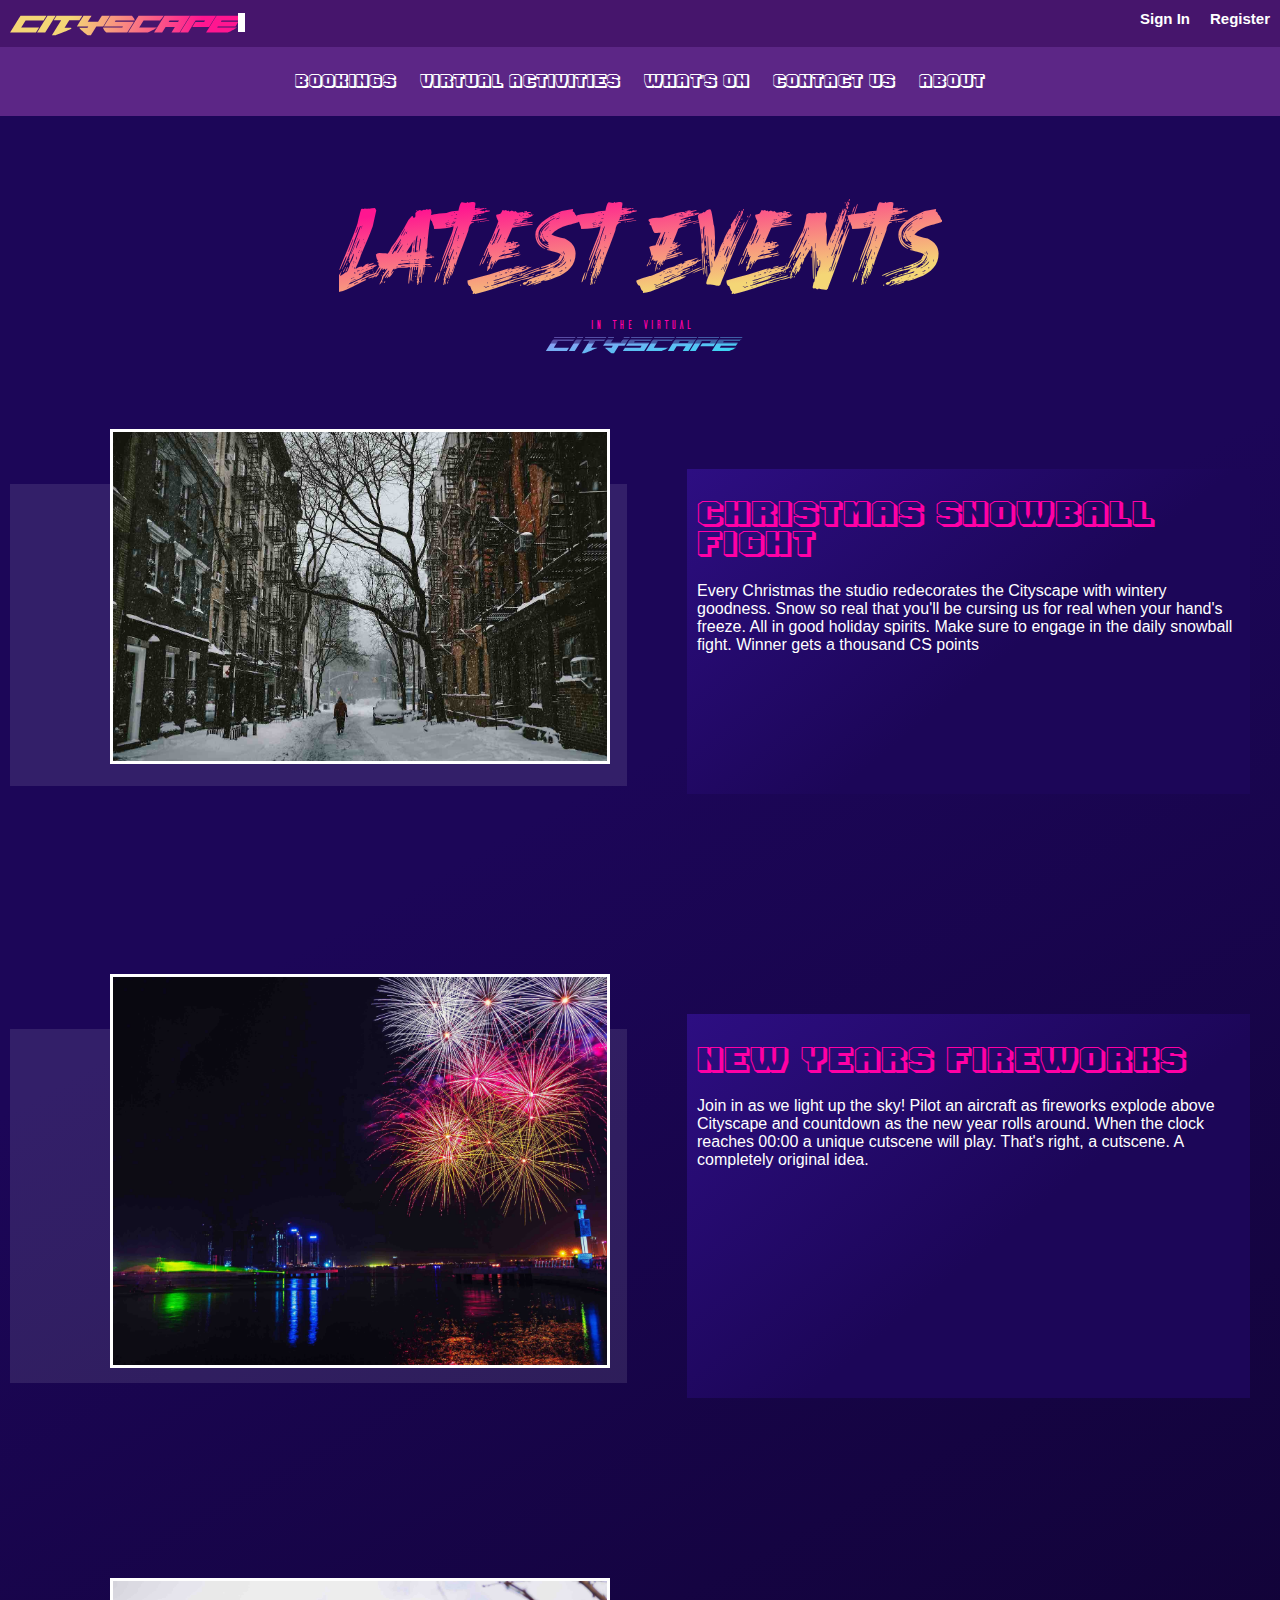
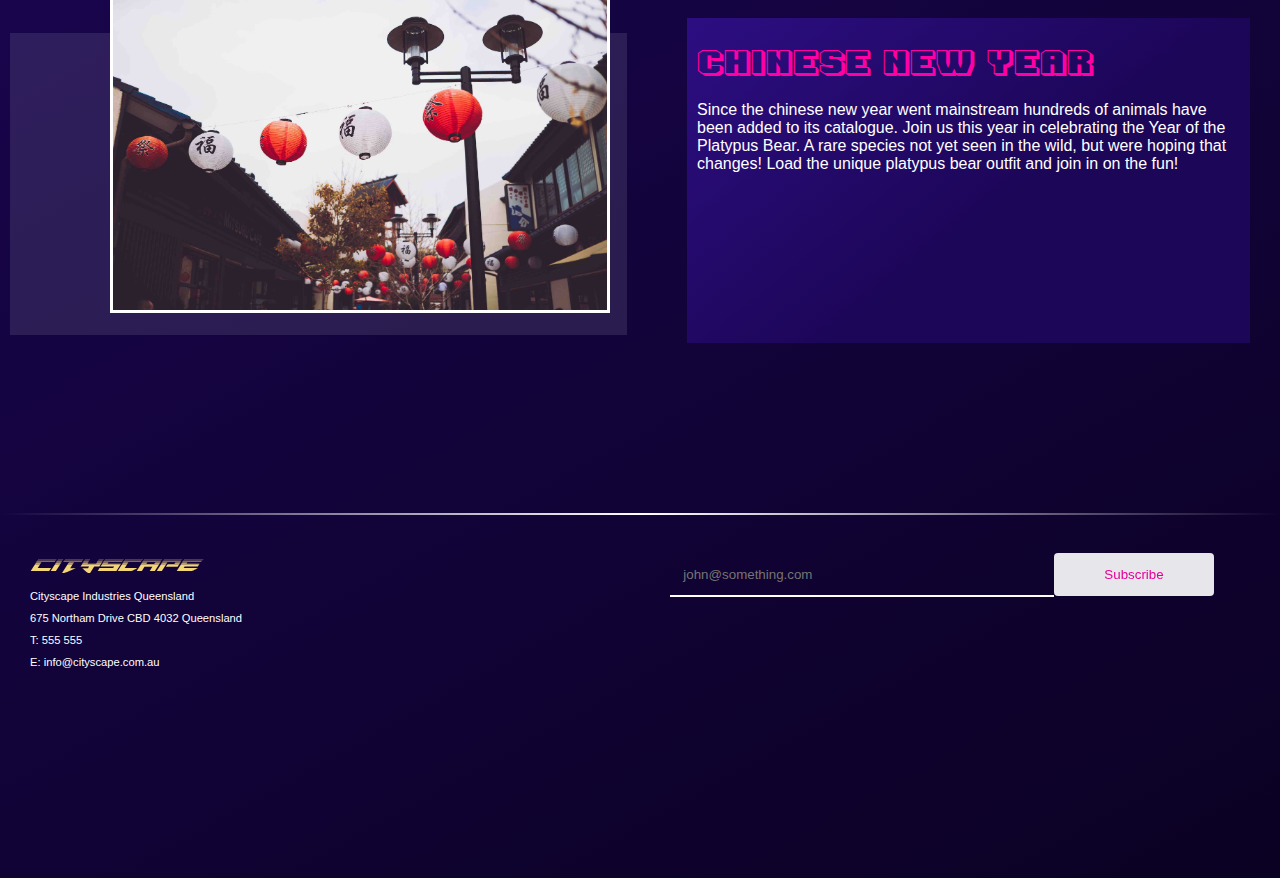
<file: whatson.html>
<!DOCTYPE html>
<html lang="en">
<head>
	<meta charset="UTF-8">
	<meta name="viewport" content="width=device-width, initial-scale=1.0">
	<meta name="theme-color" content="#ff00b7">
	
	<title>Home</title>
	<meta name="description" content="DECO1400 Website | Home">
  	<meta name="author" content="Gabriel McHugh - S4352299">

  	<link href="https://fonts.googleapis.com/css2?family=DM+Mono&display=swap" rel="stylesheet">
  	<link href="https://fonts.googleapis.com/css?family=Archivo:500|Open+Sans:300,700" rel="stylesheet">

  	<link href="main.css" rel="stylesheet" type="text/css">
  	<link href="slideshow.css" rel="stylesheet" type="text/css">
</head>
<body>
	<header class="top-header">
	  	<ul>
	  		<li><a class="logo" href="index.html">CityScape<div id="cursor"></div></a></li>
	  		<i class="hamburgericon" onclick="openmenu()">
	  			<div class="bar1"></div>
				<div class="bar2"></div>
				<div class="bar3"></div>
	  		</i>

	  		<li><a id="registerlink" href="#" onclick="openModal('register-modal')">Register</a></li>
	  		<li><a id="signinlink" href="#" onclick="openModal('signupmodal')">Sign In</a></li>
	  	</ul>
	</header>
	<nav class="bottom-header" id="stickyheader">
		  	<ul>
			  	<li><a href="booking.html">BOOKINGS</a></li>
			  	<li><a href="virtualactivities.html">VIRTUAL ACTIVITIES</a></li>
			  	<li><a href="whatson.html">What's on</a></li>
			  	<li><a href="contactus.html">Contact Us</a></li>
			  	<li><a href="about.html">About</a></li>
		  	</ul>
	</nav>
	<section>
		<h1 class="eventstitle">
			<span id="titlestart">Latest Events</span> 
			<div id="titleseperator">
				<span id="titlemiddle">in The Virtual</span>
				<span id="titlecityscape">Cityscape</span>
			</div>
		</h1>
		<article class="events">
			<div class="left">
				<img src="./images/christmas.jpg" alt="snowy city street" width="100px">
			</div>
			<div class="right">
				<h1>Christmas Snowball Fight</h1>
				<p>Every Christmas the studio redecorates the Cityscape with wintery goodness. Snow so real that you'll be cursing us for real when your hand's freeze. All in good holiday spirits. Make sure to engage in the daily snowball fight. Winner gets a thousand CS points</p>
			</div>
		</article>
		<article class="events">
			<div class="left">
				<img src="./images/newyears.jpg" alt="fireworks over a city" width="100px">
			</div>
			<div class="right">
				<h1>New Years Fireworks</h1>
				<p>Join in as we light up the sky! Pilot an aircraft as fireworks explode above Cityscape and countdown as the new year rolls around. When the clock reaches 00:00 a unique cutscene will play. That's right, a cutscene. A completely original idea.</p>
			</div>
		</article>
		<article class="events">
			<div class="left">
				<img src="./images/chinese.jpg" alt="string of paper lanterns" width="100px">
			</div>
			<div class="right">
				<h1>Chinese New Year</h1>
				<p>Since the chinese new year went mainstream hundreds of animals have been added to its catalogue. Join us this year in celebrating the Year of the Platypus Bear. A rare species not yet seen in the wild, but were hoping that changes! Load the unique platypus bear outfit and join in on the fun!</p>
			</div>
		</article>
	</section>
	<footer>
		<hr>
		<div class="bottom-flex">
			<div class="col1">
				<h1 class="logo">Cityscape</h1>
				<ul>
					<li>Cityscape Industries Queensland</li>
					<li>675 Northam Drive CBD 4032 Queensland</li>
					<li>T: 555 555</li>
					<li>E: info@cityscape.com.au</li>
				</ul>
			</div>
			<div class="col2">
				<label for="guestemail" class="field-label">Email Address</label>
				<input type="email" name="guestemail" id="guestemail" class="gui-input" required="" placeholder="john@something.com">
				<button>Subscribe</button>
			</div>
		</div>
	</footer>
	<div id="signupmodal" class="modal">
		<span onclick="closeModal('signupmodal')" class="close" title="Close Modal">&times;</span>
		<form class="modal-content" name="signin">
			<div class="modal-container">
				<h1>Sign In</h1>
				<hr>
				<label for="email"><b>Email</b></label>
				<input type="text" placeholder="Enter Email" name="email" required>

				<label for="psw"><b>Password</b></label>
				<input type="password" placeholder="Enter Password" name="psw" required>

				<div class="clearfix">
					<button type="button" onclick="closeModal('signupmodal')" class="cancelbtn">Cancel</button>
					<button type="button" class="signup" onclick="checkFormat('signupmodal', document.signin.email, document.signin.psw)">Sign Up</button>
				</div>
			</div>
		</form>
	</div>
	<div id="register-modal" class="modal">
		<span onclick="closeModal('register-modal')" class="close" title="Close Modal">&times;</span>
		<form class="modal-content" name="registration">
			<div class="modal-container">
				<h1>Register</h1>
				<p>Your password must have at least six letters, one uppercase character or one number</p>
				<hr>

				<label for="email"><b>Email</b></label>
				<input type="text" placeholder="Enter Email" name="email" id="email" required>

				<label for="psw"><b>Password</b></label>
				<input type="password" placeholder="Enter Password" name="psw" id="psw" required>	

				<label for="psw-repeat"><b>Repeat Password</b></label>
				<input type="password" placeholder="Repeat Password" name="pswrepeat" id="psw-repeat" required>

				<button type="button" onclick="closeModal('register-modal')" class="cancelbtn">Cancel</button>
				<button type="button" class="registerbtn" onclick="checkRegistrationFormat('register-modal', document.registration.email, document.registration.psw, document.registration.pswrepeat)">Register</button>
			</div>
		</form>
	</div>
	<script type="text/javascript" src="mobiledropdown.js"></script>
	<script type="text/javascript" src="modal.js"></script>
</body>
</html>
</file>
<file: main.css>
/*Setting the colour scheme variables*/
:root {
	/*Colour Scheme*/
    --primary-color:#00fff7; /*light blue*/
    --secondary-color:#ff00a5; /*neon pink*/
    --tertiarty-color:#f53b75; /*warm pink*/
    --quart-color:#36bfb7; /*turquoise*/
    --quint-color:#F4D676; /*josef yelloow*/
    --sext-color:#FF1690; /*Rose garden*/
    --sept-color:#5C2686; /*purple*/
    --oct-color: #1C0658; /*dark purple*/
    --nine-color: #46156C; /*other purple*/
    --ten-color:#2c2686; /*dark blue*/
    --eleven-color:#3e1a59; /*darker purple*/

    /*Typography*/
}

/*----------------------------------Fonts----------------------------------------------*/
@font-face {
font-family: "electroharmonix";
src: url("./fonts/electroharmonix.ttf");
}

@font-face {
font-family: "electrox";
src: url("./fonts/electrox.ttf") ;
}

@font-face {
font-family: "Riviera";
src: url("./fonts/Riviera.otf");
}

@font-face {
font-family: "Anurati-Regular";
src: url("./fonts/Anurati-Regular.otf");
}

@font-face {
font-family: "Ailerons-Regular";
src: url("./fonts/Ailerons-Regular.otf");
}

/*Cinzel and Raleway are pairs*/
@font-face {
font-family: "Cinzel-Black";
src: url("./fonts/Cinzel-Black.ttf");
}

@font-face {
font-family: "Cinzel-Bold";
src: url("./fonts/Cinzel-Bold.ttf");
}

@font-face {
font-family: "Cinzel-Regular";
src: url("./fonts/Cinzel-Regular.ttf");
}

@font-face {
font-family: "Raleway-Bold";
src: url("./fonts/Raleway-Bold.ttf");
}

@font-face {
font-family: "Raleway-Italic";
src: url("./fonts/Raleway-Italic.ttf");
}

@font-face {
font-family: "Raleway-Regular";
src: url("./fonts/Raleway-Regular.ttf");
}

/*MerriweatherSans and Catamaran are a pair*/

@font-face {
font-family: "Catamaran-Regular";
src: url("./fonts/Catamaran-Regular.ttf");
}

@font-face {
font-family: "Catamaran-Semibold";
src: url("./fonts/Catamaran-Semibold.ttf");
}

@font-face {
font-family: "MerriweatherSans-Light";
src: url("./fonts/MerriweatherSans-Light.ttf");
}

@font-face {
font-family: "MerriweatherSans-LightItalic";
src: url("./fonts/MerriweatherSans-LightItalic.ttf");
}

@font-face {
font-family: "MerriweatherSans-Regular";
src: url("./fonts/MerriweatherSans-Regular.ttf");
}

@font-face {
font-family: "Extradition";
src: url("./fonts/Extradition.ttf");
}

@font-face {
font-family: "Extradition-Italic";
src: url("./fonts/Extradition-Italic.ttf");
}

@font-face {
font-family: "ExtraditionFilled";
src: url("./fonts/ExtraditionFilled.ttf");
}

@font-face {
font-family: "ExtraditionFilled-Italic";
src: url("./fonts/ExtraditionFilled-Italic.ttf");
}

@font-face {
font-family: "Rawkbrush-ywLym";
src: url("./fonts/Rawkbrush-ywLym.otf");
}

@font-face {
font-family: "BosthonBrush-Yjrv";
src: url("./fonts/BosthonBrush-Yjrv.ttf");
}

@font-face {
font-family: "TarrgetChromeItalic";
src: url("./fonts/TarrgetChromeItalic.otf");
}

@font-face {
font-family: "TarrgetHalfToneItalic";
src: url("./fonts/TarrgetHalfToneItalic.otf");
}

@font-face {
font-family: "RobotoMono";
src: url("./fonts/RobotoMono-Regular.ttf");
}

@font-face {
font-family: "Ocean Rush";
src: url("./fonts/Ocean_Rush.otf");
}
/*----------------------------------Body Background Color----------------------------------------------*/
/*Mobile first background*/
body {
	background: linear-gradient(331deg, rgba(11,1,35,1) 0%, rgba(28,6,88,1) 65%);
	color: white;
	margin: 0;
	font-size: 16px;
  	font-family: Helvetica, times;
 	font-weight: 300;
}

h1, h2, h3, h4, h5, h6 {
 	font-family: "Extradition", arial;
 	color: var(--secondary-color);
 	font-weight: 500;
}

label {
	color: black;
}

p {
    display: block;
    margin-block-start: 1em;
    margin-block-end: 1em;
    margin-inline-start: 0px;
    margin-inline-end: 0px;
}

input, textarea, select {
	font-family: Helvetica, times;
	width: 100%;
	padding: 1em 0em;
	margin: 5px 0 22px 0;
	border-radius: 4px;
	border: none;
	text-indent: 1em;
	background: #f1f1f1;
}

/* Add a background color when the inputs get focus */
input::focus {
  background-color: #ddd;
  outline: none;
}

button {
	background-color: var(--primary-color);
	user-select: none;
	color: white;
	padding: 14px 20px;
	margin: 8px 0;
	border: none;
	cursor: pointer;
	width: 100%;
	opacity: 0.9;
	border-radius: 4px;
}

.modal-container button:hover {
  opacity:1;
}



/*----------------------------------Style Lists----------------------------------------------*/

/*Removes the  bullet point in the navbar*/
/*https://www.w3schools.com/css/css_navbar.asp*/
ul {
  list-style-type: none;
  margin: 0;
  padding: 0;
}

.neon-gradient {
 	background: linear-gradient(130deg, rgba(0,255,247,1) 24%, rgba(255,0,165,1) 70%);;
	-webkit-background-clip: text;
	-webkit-text-fill-color: transparent;
}

.logo {
	font-family: "TarrgetHalfToneItalic";
	background: -webkit-linear-gradient(354deg, rgba(244,214,118,1) 27%, rgba(255,22,144,1) 80%);
	-webkit-background-clip: text;
	-webkit-text-fill-color: transparent;
}

/*----------------------------------General Classes----------------------------------------------*/

.flex {
	display: flex;
}

/*----------------------------------Responsive Breadcrumb----------------------------------------------*/
/* Style the list */
.breadcrumb {
  padding: 5px;
  list-style: none;
  background-color: none;
}

/* Display list items side by side */
.breadcrumb li {
  display: inline;
  font-size: 1em;
}

/* Add a slash symbol (>) before/behind each list item */
.breadcrumb li+li:before {
  padding: 8px;
  color: black;
  content: ">\00a0";
}

/* Add a color to all links inside the list */
.breadcrumb li a {
  color: var(--primary-color);
  text-decoration: none;
}

/* Add a color on mouse-over */
.breadcrumb li a:hover {
  color: #01447e;
  text-decoration: underline;
}

/* Style the active/current link <--------------!!!!!! for highlighting current link*/
.breadcrumb a.active {
  color: dodgerblue;
}

@media (max-width: 479px) {
  .breadcrumb {
    display: none;
  }
}


/*----------------------------------Responsive Navbar: Top Header----------------------------------------------*/
/* Style the header with a grey background and some padding */
.top-header {
	font-family: Helvetica;
	font-weight: bold;
	overflow: hidden;
	background-color: var(--nine-color);
}

.top-header .logo {
    display: inline-flex;
    text-align: left;
	align-items: baseline;
	font-size: 30px;
	float: left;
}

/* blinking cursor */
#cursor {
  background: white;
  line-height: 17px;
  margin-left: 4px;
  -webkit-animation: blink 0.8s infinite;
  width: 7px;
  height: 19px;
}

@-webkit-keyframes blink {
  0% {background: var(--eleven-color)}
  50% {background: rgba(255,79,243,1)}
  100% {background: var(--eleven-color)}
}

.bar1, .bar2, .bar3 {
  width: 35px;
  height: 5px;
  background-color: white;
  margin: 6px 0;
}

.top-header i {
	float: right;
	cursor: pointer;
	margin: 5px;
}

/* Style the header links */
.top-header a {
	float: none;
	display: none;


    text-align: left;
  	
  	color: white;

  	margin: 5px;
  	padding: 5px;

  	font-size: 15px;
  	text-decoration: none;
  	
  	border-radius: 4px;
}

/* Change the background color on mouse-over */
.top-header a:hover {
  background-color: #ddd;
  color: black;
  transition-duration: 1s;
}



/* Add media queries for responsiveness - when the screen is 500px wide or less, stack the links on top of each other */
@media (min-width: 479px) {

  .top-header a {
    float: right;
    display: inherit;
  	text-align: center;
  }
  .top-header #logo {
	float:left;
	display: flex;
	}
}

@media (min-width: 796px) {
	.top-header {
	}

	.top-header i {
    	display: none;
  	}

  	@-webkit-keyframes blink {
	  0% {background: var(--nine-color)}
	  50% {background: rgba(255,79,243,1)}
	  100% {background: var(--nine-color)}
	}
}


/*----------------------------------Responsive Navbar: Bottom Header----------------------------------------------*/
/* Style the header with a grey background and some padding */
.bottom-header {
	display: none;
	font-family: "Extradition";
	background: var(--sept-color);
	text-align: center;
	overflow: hidden;
	padding: 10px 16px;
	margin-bottom: 20px;
	position: relative;
	top: 0;
	z-index: 2;
}


/* Style the header links */
.bottom-header a {
	user-select: none;
	z-index: 1;
	display: block;
	text-align: left;
	color: white;
	padding: 12px;
	text-decoration: none;
	font-size: 16px;
	line-height: 25px;
	border-radius: 4px;
	overflow: hidden;
	position: relative;
}

/* When the screen is greater than mobile breakpoint display links in line*/
@media (min-width: 479px) {
}

/* When the screen is greater than tablet breakpoint display links in line*/
@media (min-width: 796px) {
	.bottom-header{
		display: inherit;
		position: sticky;
	}
	.bottom-header ul {
		display: flex;
		justify-content: center;
	}

	.bottom-header li a {
		text-align: center;
		flex-grow: 1;
		flex-basis: 1;
		white-space: nowrap;
	}
	
}

/*----------------------------------Button Animation----------------------------------------------*/
.bottom-header a:hover {
	transition-duration: 1s;
	font-size: 20px;
}


.bottom-header a::after {
  content: '';
  z-index: -1;
  position: absolute;
  top: -50%;
  right: -50%;
  bottom: -50%;
  left: -50%;
  background: linear-gradient(90deg, rgba(255,22,144,0.9) 10%, rgba(244,214,118,0.8) 40%, rgba(92,38,134,1) 57%);
  transform: translate(-16em);
}

.bottom-header a:hover::after, .bottom-header a:focus::after {
  animation: sheen 1s forwards;
}

@keyframes sheen {
  100% {
    transform: translate(2em);
  }
}

/* When the screen is greater than mobile breakpoint move the pseudo element back further so that its not visible*/
@media (min-width: 479px) {
	.bottom-header a::after {
		transform: translate(-30em);
	}
	
}

/* When the screen is greater than tablet breakpoint move the pseudo element closer so its visible faster*/
@media (min-width: 796px) {
	.bottom-header a::after {
		transform: translate(-30em);
	}
	
}



/*----------------------------------Bookingpage ----------------------------------------------*/

.booking-header li {
	display: inline-block;
	float: left;
}

.booking-form {
	background-color: white;
	max-width: 870px;
	margin: 10px 10%;
}

.form-body {
	padding: 1em;
	display: block;
}

.form-header {
	background: linear-gradient(354deg, rgba(244,214,118,1) 27%, rgba(255,22,144,1) 80%);
	-webkit-background-clip: text;
	-webkit-text-fill-color: transparent;
	text: center;
	color: white;
	padding: 1vw;
}

.form-header h2 {
	font-family: "Ocean Rush";
	font-size: 5em;
	color: white;
	font-weight: bold;
}

#confirm {
	background-color: var(--secondary-color);
}

#cost {
	color: black;
	font-weight: bold;
}

/* When the screen is greater than mobile breakpoint move the pseudo element back further so that its not visible*/
@media (min-width: 479px) {
	
}

/* When the screen is greater than tablet breakpoint move the pseudo element closer so its visible faster*/
@media (min-width: 796px) {
	.form-body {
		padding: 1em;
		display: block;
	}

	.form-columns {
		display: flex;
		justify-content: center;
	}

	.form-columns > * {
		margin: 1em;
		width: 0px;
		flex-grow: 1;
		flex-grow: 1;
	}
}

/*----------------------------------Responsive Reservation Bar----------------------------------------------*/

.reservation {
	background-color: var(--ten-color);
	display: block;
	background-color: white;
	padding: 1em;
	margin: 2em;
}

.reservation h2 {
	margin: 0px;
	color: black;
	font-family: futura;
}

.reservation a {
	text-decoration: none;
	text-transform: uppercase;
	text-align: center;
	display: block;
	background-color: var(--primary-color);
	color: white;
  	padding: 1em 1.5em;
	margin: 8px 0;
	border: none;
	cursor: pointer;
	width: 100%;
	opacity: 0.9;
}

.reservation-container {
}

.reservation-container .left-column {
}

@media (min-width: 479px) {

	
}

/* When the screen is greater than tablet breakpoint move the pseudo element closer so its visible faster*/
@media (min-width: 796px) {
	.reservation-container {
		display: flex;
	}

	.reservation-container > * {
		margin: 1em;
		width: 0px;
		flex-grow: 1;
		flex-basis: 1;
	}

	.reservation-container a {
		font-weight: bold;
		border-radius: 4px;
		margin-top: 1.2em;
		background-color: var(--secondary-color);
	}

}


/*----------------------------------Parallax----------------------------------------------*/
.parallax {
	position: relative;
	min-height: 400px;
	background-attachment: fixed;
	background-position: center;
	background-repeat: no-repeat;
	background-size: cover;
}

.index-parallax {
	min-height: 200px;
  	background-image: url(neon.jpg);
}

.parallax1 {
  background-image: url(cyberpunk.jpg);
}

.parallax2 {
  background-image: url(./images/neon1.jpg);
}

.parallax3 {
  background-image: url(./images/neon2.jpg);
}

.parallax4 {
  background-image: url(./images/neon3.jpg);
}



@media (max-width: 479px) {
	.parallax, .parallax2 {
		min-height: 200px;
	}

}
/*----------------------------------Description----------------------------------------------*/

.quadrant-container { 
	display: block;
}

.quadrant {
	flex-basis: 48%;
	flex-direction: column;
	height: 300px;
	position: relative;
	overflow: hidden;
}



.buffer {
	display: none;
	flex-grow: 1;
	flex-basis: 1;
	min-height: 50px;
	width: 100%;
}

.quadrant a {
	font-family: "Ailerons-Regular";
	float: right;
	border: 1px var(--secondary-color) solid;
	border-radius: 4px;
	text-decoration: none;
	text-transform: uppercase;
	text-align: center;
	background-color: white;
	color: var(--secondary-color);
  	padding: 1em 1.5em;
	margin: 8px 0;
	cursor: pointer;
	opacity: 0.9;
}

.upper-right img {
	width: 100%;
	height: 100%;
	object-fit: cover;
}

.lower-left img {
	float: right;
	width: 32vw;
	max-height: 22vw;
	object-fit: cover;
}

.lower-right img {
	width: 30vw;
	max-height: 20vw;
	object-fit: cover;
}

.lower-left, .lower-right {
	display: none;
}

.upper-left {
	padding: 1em;
}

/* When the screen is greater than mobile breakpoint move the pseudo element back further so that its not visible*/
@media (min-width: 479px) {
	.quadrant {
		height: 350px;
	}

}

/* When the screen is greater than tablet breakpoint move the pseudo element closer so its visible faster*/
@media (min-width: 796px) {
	.quadrant {
		height: 400px;
		margin: 1%;
	}

	.upper-right {
		padding: 1em 1em 1em 0em;
	}

	.buffer {
		display: block;
	}

	.quadrant-container {
		display: flex;
		flex-direction: row;
		flex-wrap: wrap;
		width: 100%;
	}

	.lower-left, .lower-right {
		display: block;

		height: 25vw;
	}
}

.lower-description {
	background-color: rgba(255,255,255,0.1);
	line-height: 1.7em;
	letter-spacing: 1px;
	display: inline-block;
	position: relative;
}

.lower-description div {
	padding: 3em 4vw 0 10vw;
}

.lower-description img {
	width: 100%;
	object-fit: cover;
}

/* When the screen is greater than mobile breakpoint move the pseudo element back further so that its not visible*/
@media (min-width: 479px) {
	.lower-description div {
		padding: 0;
	}

	.lower-description {
		padding: 3em 4vw 3em 10vw;
	}
}

/* When the screen is greater than tablet breakpoint move the pseudo element closer so its visible faster*/
@media (min-width: 796px) {

	.lower-description div {
		width: 55%;
		float: left;
	}

	.lower-description img {
		width: 40%;
		height: 30vw;

		float: right;
	}
}



/*----------------------------------Footer----------------------------------------------*/
footer {
	font-size: 0.7em;
}

footer hr {
	border: 0;
	height: 2px;
	background-image: linear-gradient(to right, rgba(255, 255, 255, 0), rgba(255, 255, 255), rgba(255, 255, 255, 0));
	margin-bottom: 25px;
}
.bottom-flex {
	display: block;
	margin-bottom: 200px;
}


.col1 li {
	margin: 10px 5px 10px 30px;
}

.col1 h1 {
	margin-left: 30px;
}

.col2 input {
	background-color: inherit;
	border-bottom: 2px white solid;
	border-radius: 0px;
	float: left;
	margin-top: 1em;
	margin-left: 30px;
	width: 60%;
}

.col2 button {
	background-color: white;
	color: var(--secondary-color);
	margin-top: 1em;
	margin-right: 30px;
	width: 25%;
}

.col2 label {
	color: white;
	display: none;
}



/* When the screen is greater than mobile breakpoint move the pseudo element back further so that its not visible*/
@media (min-width: 479px) {

	.col2 input {
		margin-right: 0px;
	}
	
}

/* When the screen is greater than tablet breakpoint move the pseudo element closer so its visible faster*/
@media (min-width: 796px) {

	.bottom-flex {
	display: flex;
	margin-bottom: 200px;
	}

	.bottom-flex > * {
		flex-grow: 1;
		flex-basis: 0;
	}
	
}

/*----------------------------------Activities----------------------------------------------*/

.activities {
	display: none;
	position: relative;
}

.activities-container {
	position: relative;
	overflow: hidden;
	display:flex;
	flex: 33.3%;
}

.activities-container img {
	object-fit: cover;
	flex: auto;
	transition-duration: 1s;
}

.activities-container:hover img {
	transition-duration: 2s;
	transform: scale(1.5);
}

@media (min-width: 479px) {

	.activities {
		display: flex;
	}
	
}


/*----------------------------------Activities Sections----------------------------------------------*/

.vwa-section {
	visibility: hidden;
	padding: 0.5em;
	width: 50%;
	max-width: 400px;
	background: rgba(0,0,0,0.8);
}

.vwa-animation-right{
	animation: 2s slide-right;
	visibility: visible;
}

.vc-right {
	margin: 2vw 0em;
	display: flex;
}


@keyframes slide-right {
  from {
    margin-left: -50%;
    width: 50%; 
  }

  to {
    width: 50%;
  }
}

.vc-left {
	margin: 2vw 0em;
	display: flex;
	flex-direction: row-reverse;
}

.vwa-animation-left{
	animation: 2s slide-left;
	visibility: visible;
}

@keyframes slide-left {
  from {
    margin-right: -50%;
    width: 50%; 
  }

  to {
    width: 50%;
  }
}

/*----------------------------------Text Over Image----------------------------------------------*/

.centered-text {
	font-size: 30px;
	text-align: center;
	color: white;
	position: absolute;  
    left: 50%;                        /* horizontal alignment */
    top: 50%;                         /* vertical alignment */
    transform: translate(-50%, -50%);
}

.centered-text h2 {
	font-family: "Ocean Rush";
	font-size: 4vw;
	background: linear-gradient(354deg, rgba(244,214,118,1) 27%, rgba(255,22,144,1) 80%);
	-webkit-background-clip: text;
	-webkit-text-fill-color: transparent;
}


/*----------------------------------Modal----------------------------------------------*/

/* The Modal (background) */
.modal {
  display: none; /* Hidden by default */
  position: fixed; /* Stay in place */
  z-index: 3; /* Sit on top */
  left: 0;
  top: 0;
  width: 100%; /* Full width */
  height: 100%; /* Full height */
  overflow: auto; /* Enable scroll if needed */
  background-color: rgba(0,0,0,0.4); /* Black w/ opacity */
  color: var(--secondary-color)
}

/* Modal Content/Box */
.modal-content {
  background-color: white;
  margin: 5% auto;
  padding: 20px;
  border-radius: 10px;

  width: 40%;
  min-width: 400px;
}

/* The Close Button */
.close {
  color: #aaa;
  line-height: 40px;
  float: right;
  font-size: 28px;
  font-weight: bold;
}

.close:hover, .close:focus {
  color: black;
  text-decoration: none;
  cursor: pointer;
}

/*----------------------------------Sign up----------------------------------------------*/

/* Full-width input fields */
  .modal-container input[type=text], .modal-container input[type=password] {
  width: 100%;
  padding: 15px;
  margin: 5px 0 22px 0;
  display: inline-block;
  border: none;
  background: #f1f1f1;
}

/* Add a background color when the inputs get focus */
.modal-container input[type=text]:focus, .modal-container input[type=password]:focus {
  background-color: #ddd;
  outline: none;
}

/* Set a style for all buttons */
.modal-container button {
	background-color: var(--secondary-color);
	color: white;
	padding: 14px 20px;
	margin: 8px 0;
	border: none;
	cursor: pointer;
	width: 100%;
	opacity: 0.9;
}

.modal-container button:hover {
  opacity:1;
}

/*------------------------------------------*/

/* Extra styles for the cancel button */
.cancelbtn {
  padding: 14px 20px;
}

/* Float cancel and signup buttons and add an equal width */
.cancelbtn, .signupbtn {
  float: left;
}

/*------------------------------------------*/
/* Add padding to container elements */
.modal-container {
  padding: 16px;
}

/* Style the horizontal ruler */
.modal-container hr {
	border: 0;
	height: 1px;
	background-image: linear-gradient(to right, rgba(0, 0, 0, 0), rgba(0, 0, 0, 0.75), rgba(0, 0, 0, 0));
	margin-bottom: 25px;
}

/* The Close Button (x) */
.close {
  position: absolute;
  right: 35px;
  top: 15px;
  font-size: 40px;
  font-weight: bold;
  color: #f1f1f1;
}

.close:hover,
.close:focus {
  color: #f44336;
  cursor: pointer;
}

/* Clear floats */
.clearfix::after {
  content: "";
  clear: both;
  display: table;
}

/* Change styles for cancel button and signup button on extra small screens */
@media screen and (max-width: 300px) {
  .cancelbtn, .signupbtn {
    width: 100%;
  }
}

/*----------------------------------Whats On----------------------------------------------*/




.events {
	display: block;
	padding: none;
	margin-bottom: 10em;
}

.events > * {
	margin: 10px 20px;
	flex-grow: 1;
	flex-basis: 0;
}

.left {
	display: flex;
	justify-content: flex-end;
    width: 100%;
    padding: 0 37px;
    position: relative;
    margin-bottom: 40px;
}

.left::before {
	content: '';
	z-index: -1;
    position: absolute;
    top: 55px;
    left: 0;
    right: 0;
    height: 80%;
    width: 90%;
    background: rgba(255, 255, 255,0.1);
}

.left img {
	border: 3px white solid;
	align-self: center;
    width: 100%;
    max-width: 300px;
    z-index: 1;
}

.right {
	background: linear-gradient(141deg, rgba(45,14,130,1) 0%, rgba(28,6,88,1) 57%);
	padding: 10px;
}

.eventstitle {
	display: block;
	font-family: "Ocean Rush";
	margin: 2em 0;
	text-align: center;
}

#titlestart{
	font-family: "Ocean Rush";
	font-size: 7vw;
	background: linear-gradient(354deg, rgba(244,214,118,1) 27%, rgba(255,22,144,1) 80%);
	-webkit-background-clip: text;
	-webkit-text-fill-color: transparent;
}


#titleseperator{
}

#titlemiddle{
	font-family: "Ailerons-Regular";
	font-size: 1vw;
	display: block;
}

#titlecityscape {
	font-family: "TarrgetHalfToneItalic";
	display:block;
	font-size: 2vw;
	background: linear-gradient(354deg, rgba(0,255,244,1) 27%, rgba(255,79,243,1) 80%);
	-webkit-background-clip: text;
	-webkit-text-fill-color: transparent;
}

/* tablet breakpoint*/
@media (min-width: 479px) {

	.events {
		padding-left: 10%;
		padding-right: 10%;
	}

	.left img {
		max-width: 500px;
	}

	.left::before {
	    left: -20px;
	    height: 90%;
	    width: 100%;
	}

	.right {
		margin-top: 50px;
	}
}

/* desktop breakpoint*/
@media (min-width: 796px) {

	.events {
		display: flex;
		padding-left: 10px;
		padding-right: 10px;
	}
	
}

/*----------------------------------Contact Us----------------------------------------------*/

.locationdetails {
	display: block;
	padding: none;
}

.locationdetails > * {
	flex-grow: 1;
	flex-basis: 0;
}

.locationdetails iframe {
	display: flex;
	justify-content: flex-end;
	width: 100%;
    height: 400px;
    position: relative;
}

.locationdetails article {
	background: white;
	padding: 10px;
	color: var(--secondary-color);
}

/* tablet breakpoint*/
@media (min-width: 479px) {
	.locationdetails {
		display: flex;
		flex-direction: row-reverse;
		max-width: 479px;
		margin: auto;
		margin-top: 1em;
	}
}

/* desktop breakpoint*/
@media (min-width: 796px) {
	.locationdetails {
		max-width: none;
		margin-left: 5em;
		margin-right: 2em;
	}
	.locationdetails iframe {
		min-width: 400px;
		height: 600px;
	}

	.locationdetails article {
		margin-top: 5em;
		margin-bottom: 7em;
		max-width: 300px;
	}
	
}

.feedback {
	background: rgba(255,255,255,0.05);
	display: flex;
	justify-content: center;
	margin-top: 3em;
	margin-bottom: 3em;
}


.field-label {
	color: white;
	display: none;
}

.comments {
	height: 10em;
}

.form-image {
	position: relative;
	min-height: 400px;
	width: 100%;
	max-width: 878px;
	background-size: cover;
	background-position: center center;
	background-repeat: no-repeat;
	z-index: -1;
	background-image: url("cyberpunk.jpg");
	
}

.feedback-container form {
	background: white;
	margin-top: -320px;
	margin-left: 100px;
	padding: 10px;

}

/* tablet breakpoint*/
@media (min-width: 479px) {
	
	.form-image, .feedback-container form  {
		width: 70vw;
	}

}

/* desktop breakpoint*/
@media (min-width: 796px) {
	.feedback-container {
		margin-left: 5em;
		margin-right: 2em;
	}

	.form-image {
		min-width: 630px;
		min-height: 500px;		
	} 

	.feedback-container form  {
		min-width: 630px;
	}

	.feedback-columns {
		display: flex;
		justify-content: center;
	}

	.feedback-columns > * {
		margin: 1em;
		width: 0px;
		flex-grow: 1;
		flex-grow: 1;
	}

	.textarea-container {
		padding: 1em;
	}
}

/*----------------------------------No transitions on preload----------------------------------------------*/

.preload * {
  -webkit-transition: none !important;
}

/*----------------------------------Breakpoints----------------------------------------------*/

/*tablets breakpoint*/
@media (min-width: 479px) {
  body {
  }
}

/*desktop breakpoint*/
@media (min-width: 991px) {
  body {
  }
}
</file>
<file: slideshow.css>
* {box-sizing:border-box}

/* Slideshow container */
.slideshow {
  width: 100%;
  height: 200px;
  position: relative;
}

/*Clips the top of the image if its too big*/
.slideshow img {
  width:100%;
  height:100%;
  object-fit: cover;
}

/* Next & previous buttons */
.prev, .next {
  background-color: rgba(0,0,0,0);
  cursor: pointer;
  position: absolute;
  top: 50%;
  width: auto;
  margin-top: -22px;
  padding: 16px;
  color: white;
  font-weight: bold;
  font-size: 18px;
  transition: 0.6s ease;
  border-radius: 0 3px 3px 0;
  user-select: none;
  border: none;
}

/* Position the "next button" to the right */
.next {
  right: 0;
  border-radius: 3px 0 0 3px;
}

/* On hover, add a black background color with a little bit see-through */
.prev:hover, .next:hover {
  background-color: rgba(0,0,0,0.8);
}


/* Fading animation */
.fade {
  -webkit-animation-name: fade;
  -webkit-animation-duration: 1.5s;
  animation-name: fade;
  animation-duration: 1.5s;
}

@-webkit-keyframes fade {
  from {opacity: .4}
  to {opacity: 1}
}

@keyframes fade {
  from {opacity: .4}
  to {opacity: 1}
}

/*tablet breakpoint*/
@media (min-width: 479px) {
    .slideshow {
    max-width: 991px;
    height: 400px;
    position: relative;
    margin: auto;
  }
}

/*desktop breakpoint*/
/*@media (min-width: 991px) {
    .slideshow {
    width: 100%;
    height: 600px;
    position: relative;
    margin: auto;
  }
}*/
</file>
